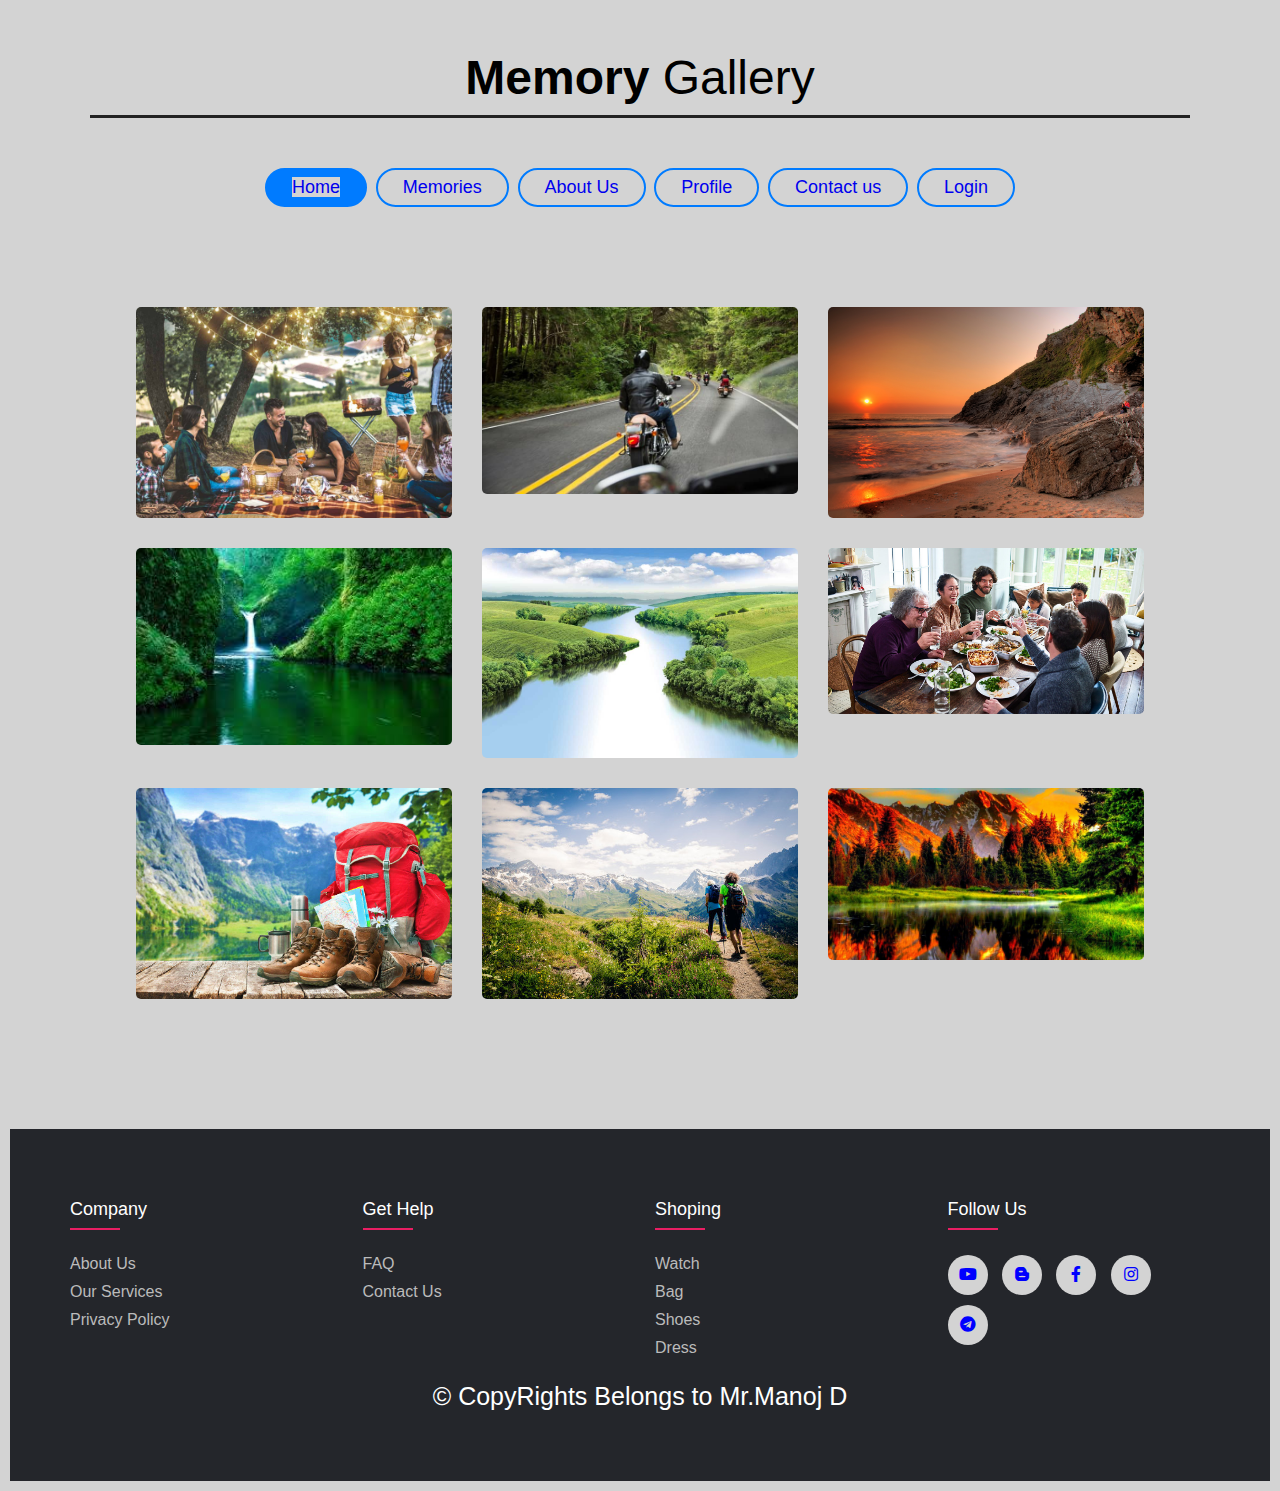
<file: index.html>
<!DOCTYPE html>
<html>
<head>
	
	<link rel="stylesheet" href="style.css">
	<link rel="stylesheet" type="text/css" href="https://cdnjs.cloudflare.com/ajax/libs/font-awesome/5.15.1/css/all.min.css">
</head>
<body>
	<div class="wrapper">
		<div class="heading">
			<h3>Memory <span>Gallery</span></h3>
		</div>
		<nav>
			<div class="items">
				<span class="item active"><a href="index.html">Home</a></span>
				<span class="item"><a href="memory.html">Memories</a></span>
				<span class="item"><a href="about.html">About Us</a></span>
				<span class="item"><a href="profile.html">Profile</a></span>
				<span class="item"><a href="contact.html">Contact us</a></span>
				<span class="item"><a href="login.html">Login</a></span>
			</div>	
		</nav>
		
		
	</div>
	<!---Upto here the menu page is declared--->
	<div class="full-img" id="fullImgBox">
		<img src="11.jpg" id="fullImg">
		<span onclick="closeFullImg()"> X </span>
	</div>
	<div class="img-gallery">
			<img src="11.jpg" onclick="openFullImg(this.src)">
			<img src="22.jpg" onclick="openFullImg(this.src)">
			<img src="33.jpg" onclick="openFullImg(this.src)">
			<img src="44.jfif" onclick="openFullImg(this.src)">
			<img src="55.jpg" onclick="openFullImg(this.src)">
			<img src="66.jpg" onclick="openFullImg(this.src)">
			<img src="77.jfif" onclick="openFullImg(this.src)">
			<img src="88.jpg" onclick="openFullImg(this.src)">
			<img src="99.jpg" onclick="openFullImg(this.src)">
			
	</div>
	<div class="more">
		<form action="memory.html">
			<input type="submit" value="More" id="mbt">
		</form>
	</div>
	<!---Here onwards footer class is started--->
	<footer class="footer">
  	 <div class="container">
  	 	<div class="row">
  	 		<div class="footer-col">
  	 			<h4>company</h4>
  	 			<ul>
  	 				<li><a href="about.html">about us</a></li>
  	 				<li><a href="#">our services</a></li>
  	 				<li><a href="#">privacy policy</a></li>
  	 			</ul>
  	 		</div>
  	 		<div class="footer-col">
  	 			<h4>get help</h4>
  	 			<ul>
  	 				<li><a href="#">FAQ</a></li>
  	 				<li><a href="contact.html">Contact us</a></li>
  	 			</ul>
  	 		</div>
  	 		<div class="footer-col">
  	 			<h4>Shoping</h4>
  	 			<ul>
  	 				<li><a href="#" target="_blank">watch</a></li>
  	 				<li><a href="#" target="_blank">bag</a></li>
  	 				<li><a href="#" target="_blank">shoes</a></li>
  	 				<li><a href="#" target="_blank">dress</a></li>
  	 			</ul>
  	 		</div>
  	 		<div class="footer-col">
  	 			<h4>follow us</h4>
  	 			<div class="social-links">
					<a href="https://www.youtube.com/c/manatechnologyManu" target="_blank"><i class="fab fa-youtube"></i></a>
  	 				<a href="https://manublogsmanu.blogspot.com/" target="_blank"><i class="fab fa-blogger-b"></i></a>
					<a href="https://www.facebook.com/manojkumar.devisetti" target="_blank"><i class="fab fa-facebook-f" ></i></a>
  	 				<a href="https://www.instagram.com/loverboy_manoj/" target="_blank"><i class="fab fa-instagram"></i></a>
  	 				<a href="https://t.me/manueditzmanumanueditz" target="_blank"><i class="fab fa-telegram"></i></a>
					
  	 			</div>
  	 		</div>
  	 	</div>	
		<div class="copy">
			<span>&copy; CopyRights Belongs to Mr.Manoj D</span>
		</div>
  	 </div>
  </footer>

	
<script>
	var fullImgBox=document.getElementById("fullImgBox");
	var fullImg=document.getElementById("fullImg");
	var decp=document.getElementById("decp");
	
	function openFullImg(pic){
		fullImgBox.style.display="flex";
		fullImg.src=pic;
	}
	
	function closeFullImg(){
		fullImgBox.style.display="none";
	}
</script>
</body>
</html>
</file>
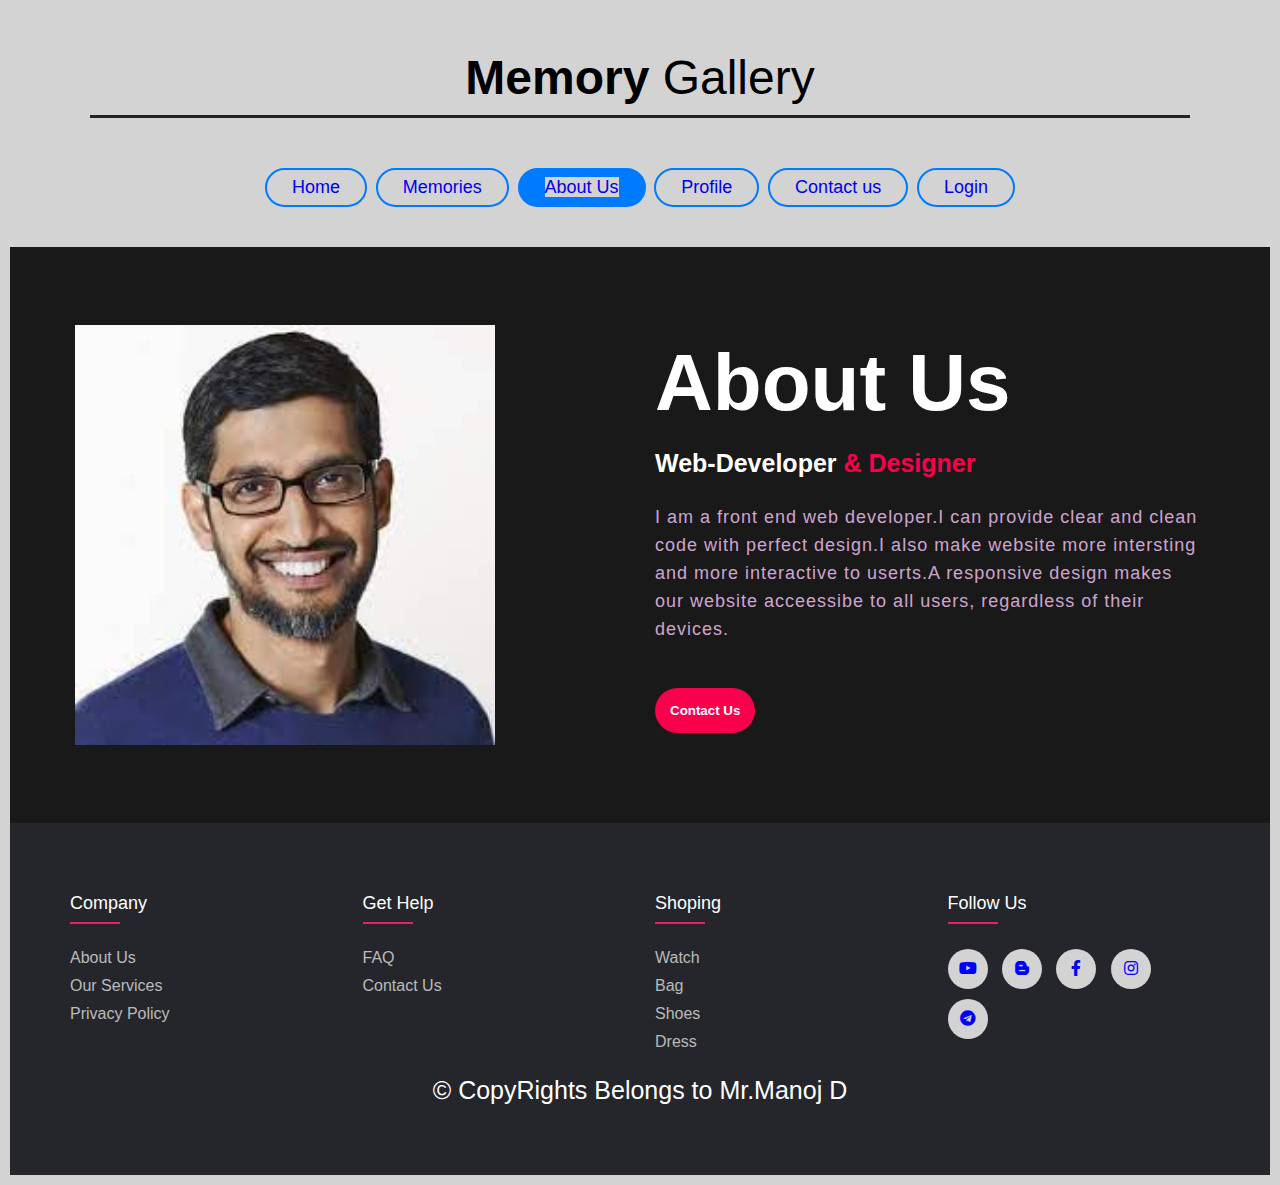
<file: about.html>
<!DOCTYPE html>
<html>
<head>
	
	<link rel="stylesheet" href="about.css">
	<link rel="stylesheet" type="text/css" href="https://cdnjs.cloudflare.com/ajax/libs/font-awesome/5.15.1/css/all.min.css">
</head>
<body>
	<div class="wrapper">
		<div class="heading">
			<h3>Memory <span>Gallery</span></h3>
		</div>
		<nav>
			<div class="items">
				<span class="item"><a href="index.html">Home</a></span>
				<span class="item"><a href="memory.html">Memories</a></span>
				<span class="item active"><a href="about.html">About Us</a></span>
				<span class="item"><a href="profile.html">Profile</a></span>
				<span class="item"><a href="contact.html">Contact us</a></span>
				<span class="item"><a href="login.html">Login</a></span>
			</div>	
		</nav>
	</div>
	<section class="about">
		<div class="main">
			<img src="[data-uri]">
			<div class="about-text">
				<h1>About Us</h1>
				<h5>Web-Developer <span>& Designer</span></h5>
				<p>I am a front end web developer.I can provide clear and clean code with 
				perfect design.I also make website more intersting and more interactive to
				userts.A responsive design makes our website acceessibe to all users, regardless 
				of their devices.</p>
				<button>Contact Us</button>
			</div>
		</div>
	</section>
	
	
		<footer class="footer">
  	 <div class="container">
  	 	<div class="row">
  	 		<div class="footer-col">
  	 			<h4>company</h4>
  	 			<ul>
  	 				<li><a href="about.html">about us</a></li>
  	 				<li><a href="#">our services</a></li>
  	 				<li><a href="#">privacy policy</a></li>
  	 			</ul>
  	 		</div>
  	 		<div class="footer-col">
  	 			<h4>get help</h4>
  	 			<ul>
  	 				<li><a href="#">FAQ</a></li>
  	 				<li><a href="contact.html">Contact us</a></li>
  	 			</ul>
  	 		</div>
  	 		<div class="footer-col">
  	 			<h4>Shoping</h4>
  	 			<ul>
  	 				<li><a href="#" target="_blank">watch</a></li>
  	 				<li><a href="#" target="_blank">bag</a></li>
  	 				<li><a href="#" target="_blank">shoes</a></li>
  	 				<li><a href="#" target="_blank">dress</a></li>
  	 			</ul>
  	 		</div>
  	 		<div class="footer-col">
  	 			<h4>follow us</h4>
  	 			<div class="social-links">
					<a href="https://www.youtube.com/c/manatechnologyManu" target="_blank"><i class="fab fa-youtube"></i></a>
  	 				<a href="https://manublogsmanu.blogspot.com/" target="_blank"><i class="fab fa-blogger-b"></i></a>
					<a href="https://www.facebook.com/manojkumar.devisetti" target="_blank"><i class="fab fa-facebook-f"></i></a>
  	 				<a href="https://www.instagram.com/loverboy_manoj/" target="_blank"><i class="fab fa-instagram"></i></a>
  	 				<a href="https://t.me/manueditzmanumanueditz" target="_blank"><i class="fab fa-telegram"></i></a>
  	 			</div>
  	 		</div>
  	 	</div>
		   <div class="copy">
			<span>&copy; CopyRights Belongs to Mr.Manoj D</span>
		</div>
  	 </div>
  </footer>
 </body>
 </html>
</file>
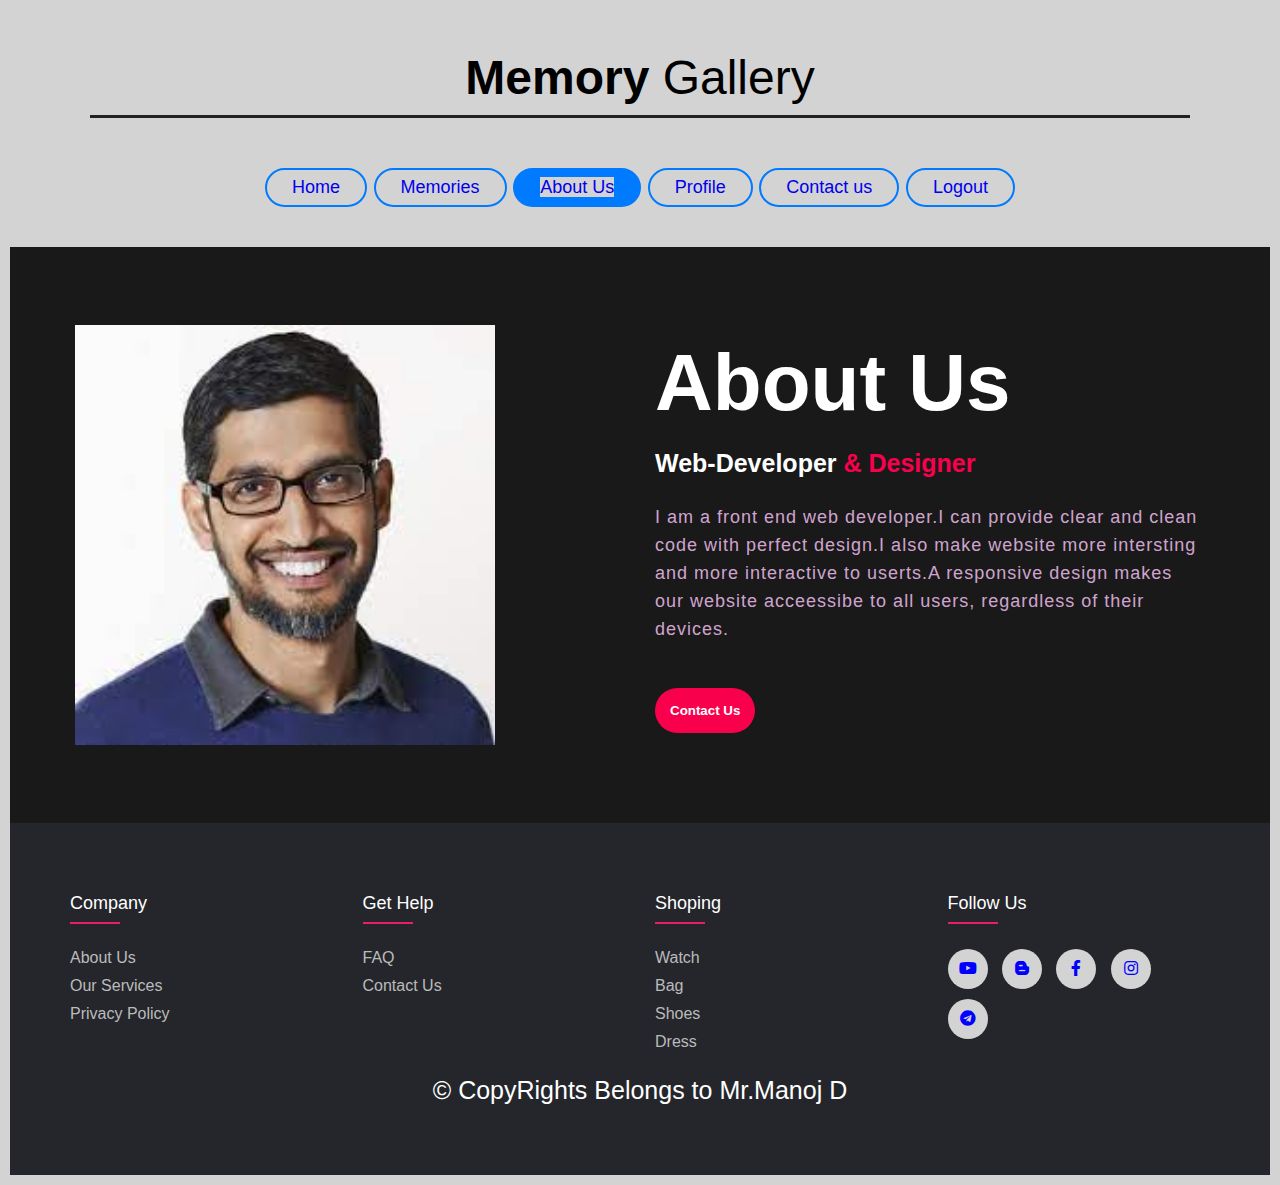
<file: aboutlog.html>
<!DOCTYPE html>
<html>
<head>
	
	<link rel="stylesheet" href="about.css">
	<link rel="stylesheet" type="text/css" href="https://cdnjs.cloudflare.com/ajax/libs/font-awesome/5.15.1/css/all.min.css">
</head>
<body>
	<div class="wrapper">
		<div class="heading">
			<h3>Memory <span>Gallery</span></h3>
		</div>
		<nav>
			<div class="items">
				<span class="item"><a href="loggedin.html">Home</a></span>
				<span class="item"><a href="memorylog.html">Memories</a></span>
				<span class="item active"><a href="aboutlog.html">About Us</a></span>
				<span class="item"><a href="profile.jsp">Profile</a></span>
				<span class="item"><a href="contactlog.html">Contact us</a></span>
				<span class="item"><a href="about.html">Logout</a></span>
			</div>	
		</nav>
	</div>
	<section class="about">
		<div class="main">
			<img src="[data-uri]">
			<div class="about-text">
				<h1>About Us</h1>
				<h5>Web-Developer <span>& Designer</span></h5>
				<p>I am a front end web developer.I can provide clear and clean code with 
				perfect design.I also make website more intersting and more interactive to
				userts.A responsive design makes our website acceessibe to all users, regardless 
				of their devices.</p>
				<button>Contact Us</button>
			</div>
		</div>
	</section>
	
	
		<footer class="footer">
  	 <div class="container">
  	 	<div class="row">
  	 		<div class="footer-col">
  	 			<h4>company</h4>
  	 			<ul>
  	 				<li><a href="about.html">about us</a></li>
  	 				<li><a href="#">our services</a></li>
  	 				<li><a href="#">privacy policy</a></li>
  	 			</ul>
  	 		</div>
  	 		<div class="footer-col">
  	 			<h4>get help</h4>
  	 			<ul>
  	 				<li><a href="#">FAQ</a></li>
  	 				<li><a href="contact.html">Contact us</a></li>
  	 			</ul>
  	 		</div>
  	 		<div class="footer-col">
  	 			<h4>Shoping</h4>
  	 			<ul>
  	 				<li><a href="#" target="_blank">watch</a></li>
  	 				<li><a href="#" target="_blank">bag</a></li>
  	 				<li><a href="#" target="_blank">shoes</a></li>
  	 				<li><a href="#" target="_blank">dress</a></li>
  	 			</ul>
  	 		</div>
  	 		<div class="footer-col">
  	 			<h4>follow us</h4>
  	 			<div class="social-links">
					<a href="https://www.youtube.com/c/manatechnologyManu" target="_blank"><i class="fab fa-youtube"></i></a>
  	 				<a href="https://manublogsmanu.blogspot.com/" target="_blank"><i class="fab fa-blogger-b"></i></a>
					<a href="https://www.facebook.com/manojkumar.devisetti" target="_blank"><i class="fab fa-facebook-f"></i></a>
  	 				<a href="https://www.instagram.com/loverboy_manoj/" target="_blank"><i class="fab fa-instagram"></i></a>
  	 				<a href="https://t.me/manueditzmanumanueditz" target="_blank"><i class="fab fa-telegram"></i></a>
  	 			</div>
  	 		</div>
  	 	</div>
		   <div class="copy">
			<span>&copy; CopyRights Belongs to Mr.Manoj D</span>
		</div>
  	 </div>
  </footer>
 </body>
 </html>
</file>
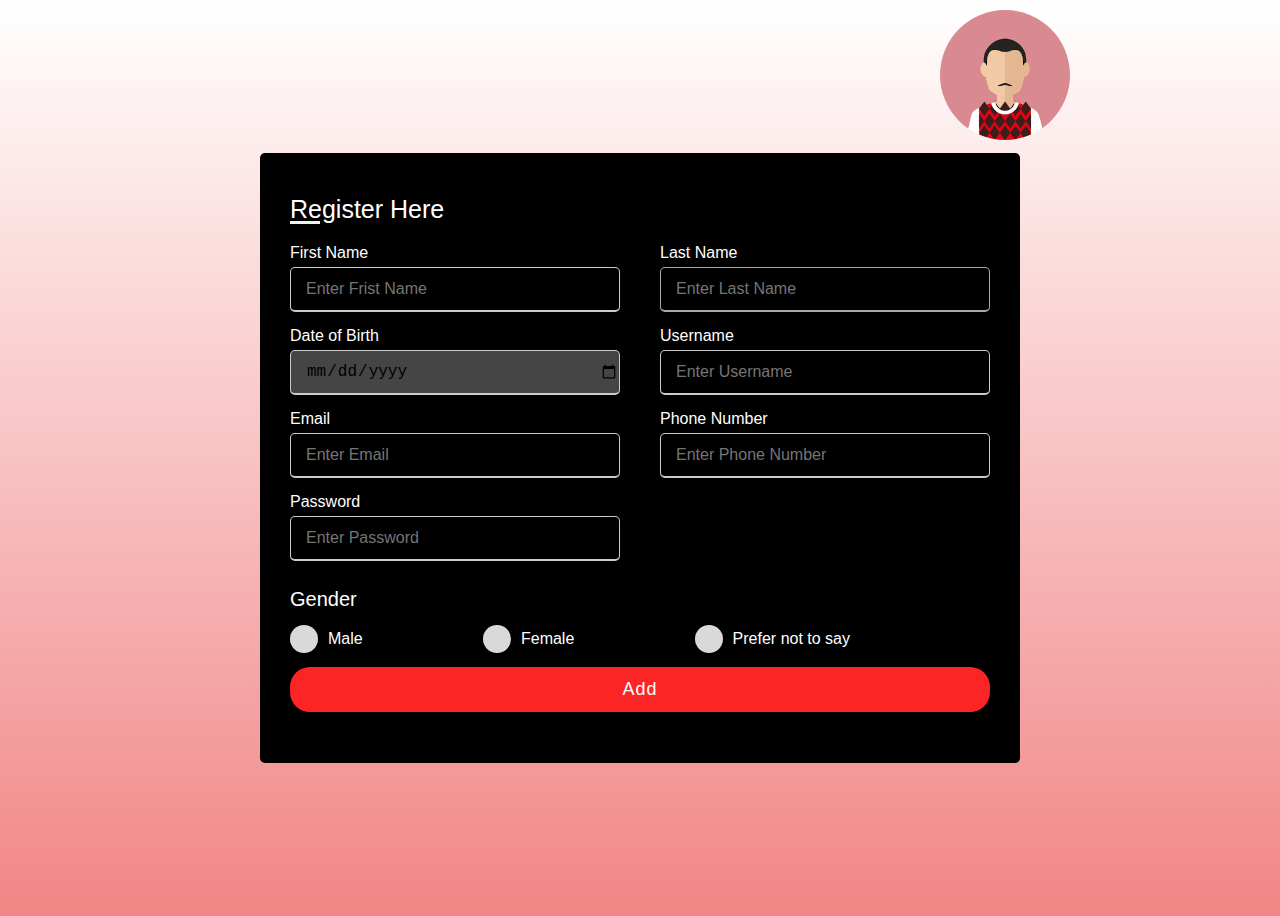
<file: add.html>
<html>
<head>
	<link rel="stylesheet" href="add.css">
</head>
<body>

	<div class="registerbox">
		<img src="avatar.png" class="avatar">
			<h1>Register Here</h1>
			<form action="add.jsp" method="post">
			<div class="user">
				<div class="input-box">
					<span class="details">First Name</span>
					<input type="text" placeholder="Enter Frist Name" required="required" name="fname">
				</div>
				<div class="input-box">
					<span class="details">Last Name</span>
					<input type="text" placeholder="Enter Last Name" name="lname">
				</div>
				<div class="input-box">
					<span class="details">Date of Birth</span>
					<input type="date" placeholder="Enter Last Name" required="required" name="dob">
				</div>
				<div class="input-box">
					<span class="details">Username</span>
					<input type="text" placeholder="Enter Username" required="required" name="user">
				</div>
				<div class="input-box">
					<span class="details">Email</span>
					<input type="email" placeholder="Enter Email" required="required" name="email">
				</div>
				<div class="input-box">
					<span class="details">Phone Number</span>
					<input type="text" placeholder="Enter Phone Number" required="required" name="phone">
				</div>
				<div class="input-box">
					<span class="details">Password</span>
					<input type="password" placeholder="Enter Password" required="required" name="password" id="password">
				</div>
			</div>
			
			<div class="gender-details">
			<input type="radio" name="gender" value="m" id="dot-1">
			<input type="radio" name="gender" value="f" id="dot-2">
			<input type="radio" name="gender" value="o" id="dot-3">
				<span class="gender-title">Gender</span>
				<div class="category">
					<label for="dot-1">
						<span class="dot one"></span>
						<span class="gender">Male</span>
					</label>
					<label for="dot-2">
						<span class="dot two"></span>
						<span class="Female">Female</span>
					</label>
					<label for="dot-3">
						<span class="dot three"></span>
						<span class="Prefer not to say">Prefer not to say</span>
					</label>
				</div>
			</div>
			<div class="button">
				<input type="submit" value="Add">

			</form>
	</div>
	<script>
		function check(){
		let pass=document.getElementById("password").value;
		let con=document.getElementById("conform").value;
		let message=document.getElementById("message").value;
		if(pass==con){
			message.textContent = "Passwords match";
			message.style.backgroundColor = "#3ae374"
			return true;
		}
		else{
			windows.alert("passwords doesnot match");
		}
	}
	</script>
</body>
</html>
</file>
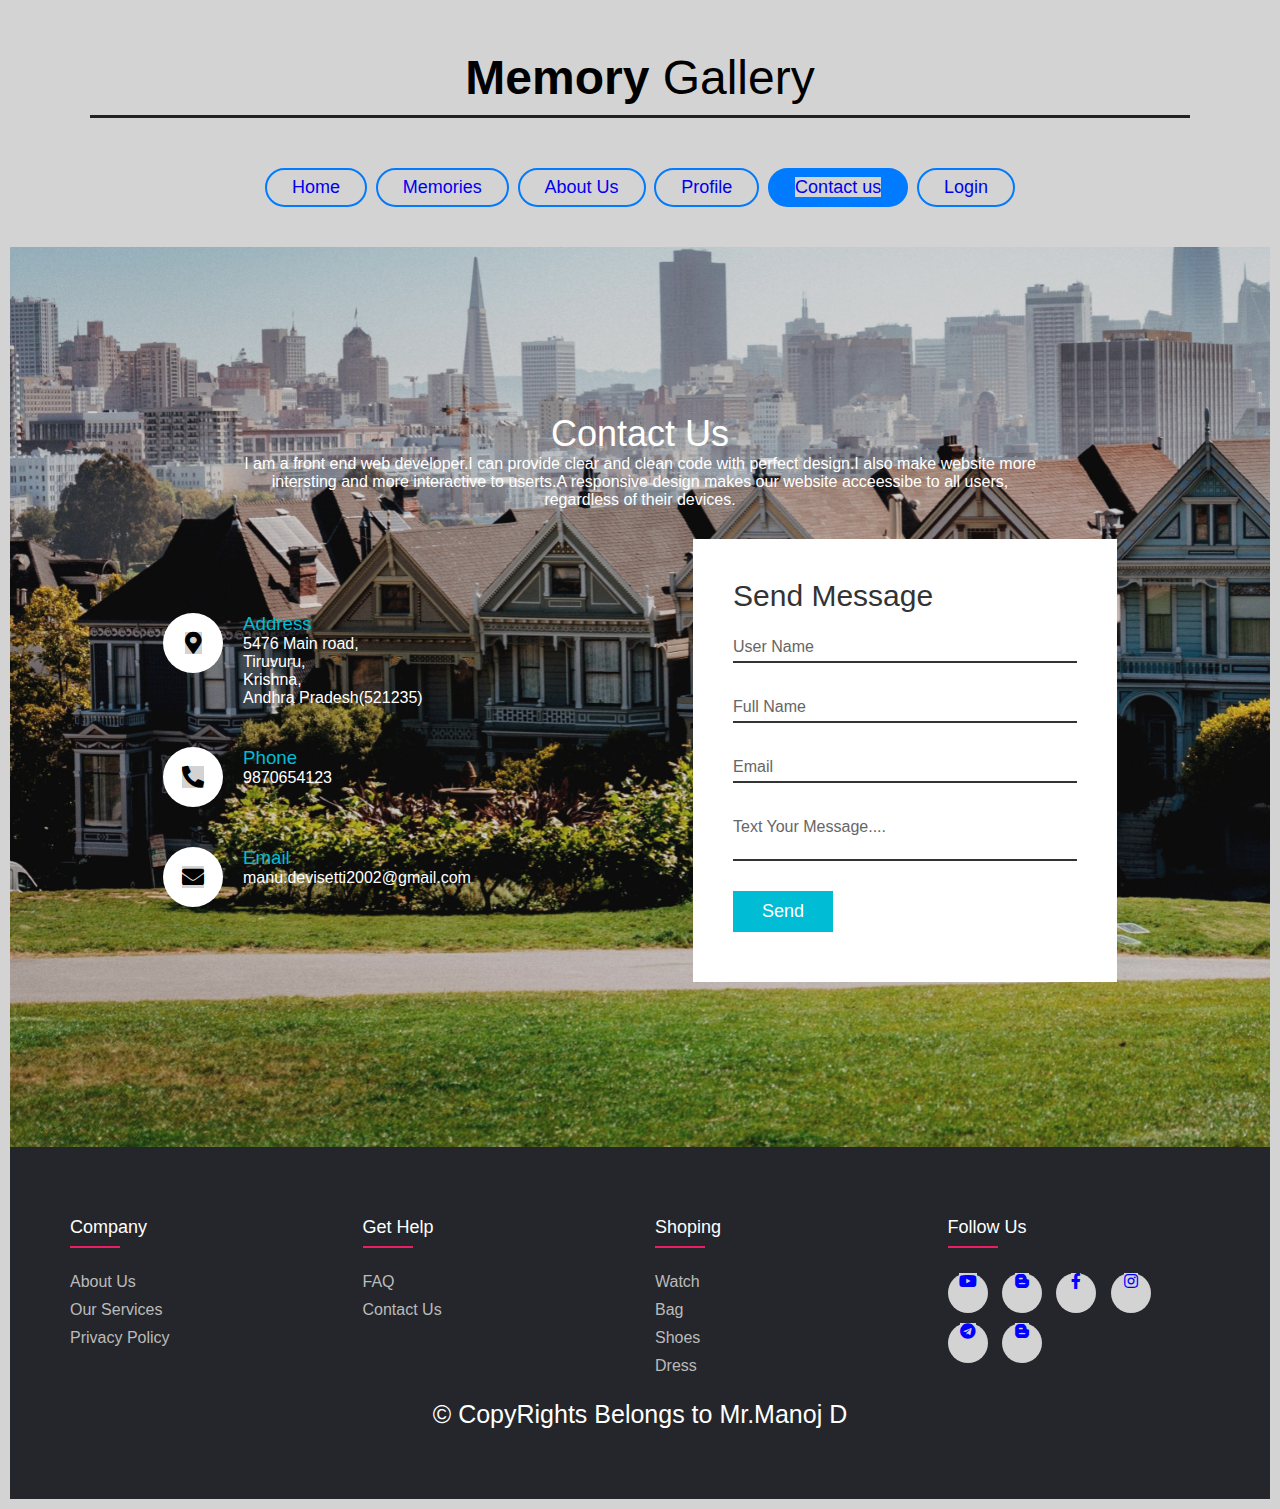
<file: contact.html>
<html>
<head>
<link rel="stylesheet" href=contact.css>

<link rel="stylesheet" type="text/css" href="https://cdnjs.cloudflare.com/ajax/libs/font-awesome/5.15.1/css/all.min.css">
</head>
<body>
	<div class="wrapper">
		<div class="heading">
			<h3>Memory <span>Gallery</span></h3>
		</div>
		<nav>
			<div class="items">
				<span class="item"><a href="index.html">Home</a></span>
				<span class="item"><a href="memory.html">Memories</a></span>
				<span class="item"><a href="about.html">About Us</a></span>
				<span class="item"><a href="profile.html">Profile</a></span>
				<span class="item active"><a href="contact.html">Contact us</a></span>
				<span class="item"><a href="login.html">Login</a></span>
			</div>	
		</nav>
		
		
	</div>
	<!---Upto here the menu page is declared--->
	<section class="contact">
		<div class="content">
			<h2>Contact Us</h2>
			<p>I am a front end web developer.I can provide clear and clean code with 
				perfect design.I also make website more intersting and more interactive to
				userts.A responsive design makes our website acceessibe to all users, regardless 
				of their devices. </p>
		</div>
		<div class="container1">
			<div class="contactInfo">
				<div class="box">
					<div class="icon"><i class="fas fa-map-marker-alt"></i></div>
					<div class="text">
						<h3>Address</h3>
						<p>5476 Main road,<br>Tiruvuru,<br>Krishna,<br>Andhra Pradesh(521235)</p>
					</div>
				</div>
				<div class="box">
					<div class="icon"><i class="fas fa-phone-alt"></i></i></div>
					<div class="text">
						<h3>Phone</h3>
						<p>9870654123</p>
					</div>
				</div>
				<div class="box">
					<div class="icon"><i class="fas fa-envelope"></i></div>
					<div class="text">
						<h3>Email</h3>
						<p>manu.devisetti2002@gmail.com</p>
					</div>
				</div>
			</div>
			<div class="contactForm">
				<form action="login.html">
					<h2>Send Message</h2>
					<div class="inputBox">
						<input type="text" required="required" name="user">
						<span>User Name</span>
					</div>
					<div class="inputBox">
						<input type="text" required="required" name="fname">
						<span>Full Name</span>
					</div>
					<div class="inputBox">
						<input type="email" required="required" name="email">
						<span>Email</span>
					</div>
					<div class="inputBox">
						<textarea required="required" name="message"></textarea>
						<span>Text Your Message....</span>
					</div>
					<div class="inputBox">
						<input type="submit" value="Send">
					</div>
				</form>
			</div>
		</div>
	</section>	
	<!---Here onwards footer class is started--->
	<footer class="footer">
  	 <div class="container">
  	 	<div class="row">
  	 		<div class="footer-col">
  	 			<h4>company</h4>
  	 			<ul>
  	 				<li><a href="about.html">about us</a></li>
  	 				<li><a href="#">our services</a></li>
  	 				<li><a href="#">privacy policy</a></li>
  	 			</ul>
  	 		</div>
  	 		<div class="footer-col">
  	 			<h4>get help</h4>
  	 			<ul>
  	 				<li><a href="#">FAQ</a></li>
  	 				<li><a href="contact.html">Contact us</a></li>
  	 			</ul>
  	 		</div>
  	 		<div class="footer-col">
  	 			<h4>Shoping</h4>
  	 			<ul>
  	 				<li><a href="#" target="_blank">watch</a></li>
  	 				<li><a href="#" target="_blank">bag</a></li>
  	 				<li><a href="#" target="_blank">shoes</a></li>
  	 				<li><a href="#" target="_blank">dress</a></li>
  	 			</ul>
  	 		</div>
  	 		<div class="footer-col">
  	 			<h4>follow us</h4>
  	 			<div class="social-links">
					<a href="https://www.youtube.com/c/manatechnologyManu" target="_blank"><i class="fab fa-youtube"></i></a>
  	 				<a href="https://manublogsmanu.blogspot.com/" target="_blank"><i class="fab fa-blogger-b"></i></a>
					<a href="https://www.facebook.com/manojkumar.devisetti" target="_blank"><i class="fab fa-facebook-f" ></i></a>
  	 				<a href="https://www.instagram.com/loverboy_manoj/" target="_blank"><i class="fab fa-instagram"></i></a>
  	 				<a href="https://t.me/manueditzmanumanueditz" target="_blank"><i class="fab fa-telegram"></i></a>
					<a href="#" target="_blank"><i class="fab fa-blogger-b"></i></a>
  	 			</div>
  	 		</div>
  	 	</div>
		   <div class="copy">
			<span>&copy; CopyRights Belongs to Mr.Manoj D</span>
		</div>
  	 </div>
  </footer>
</body>
</html>
</file>
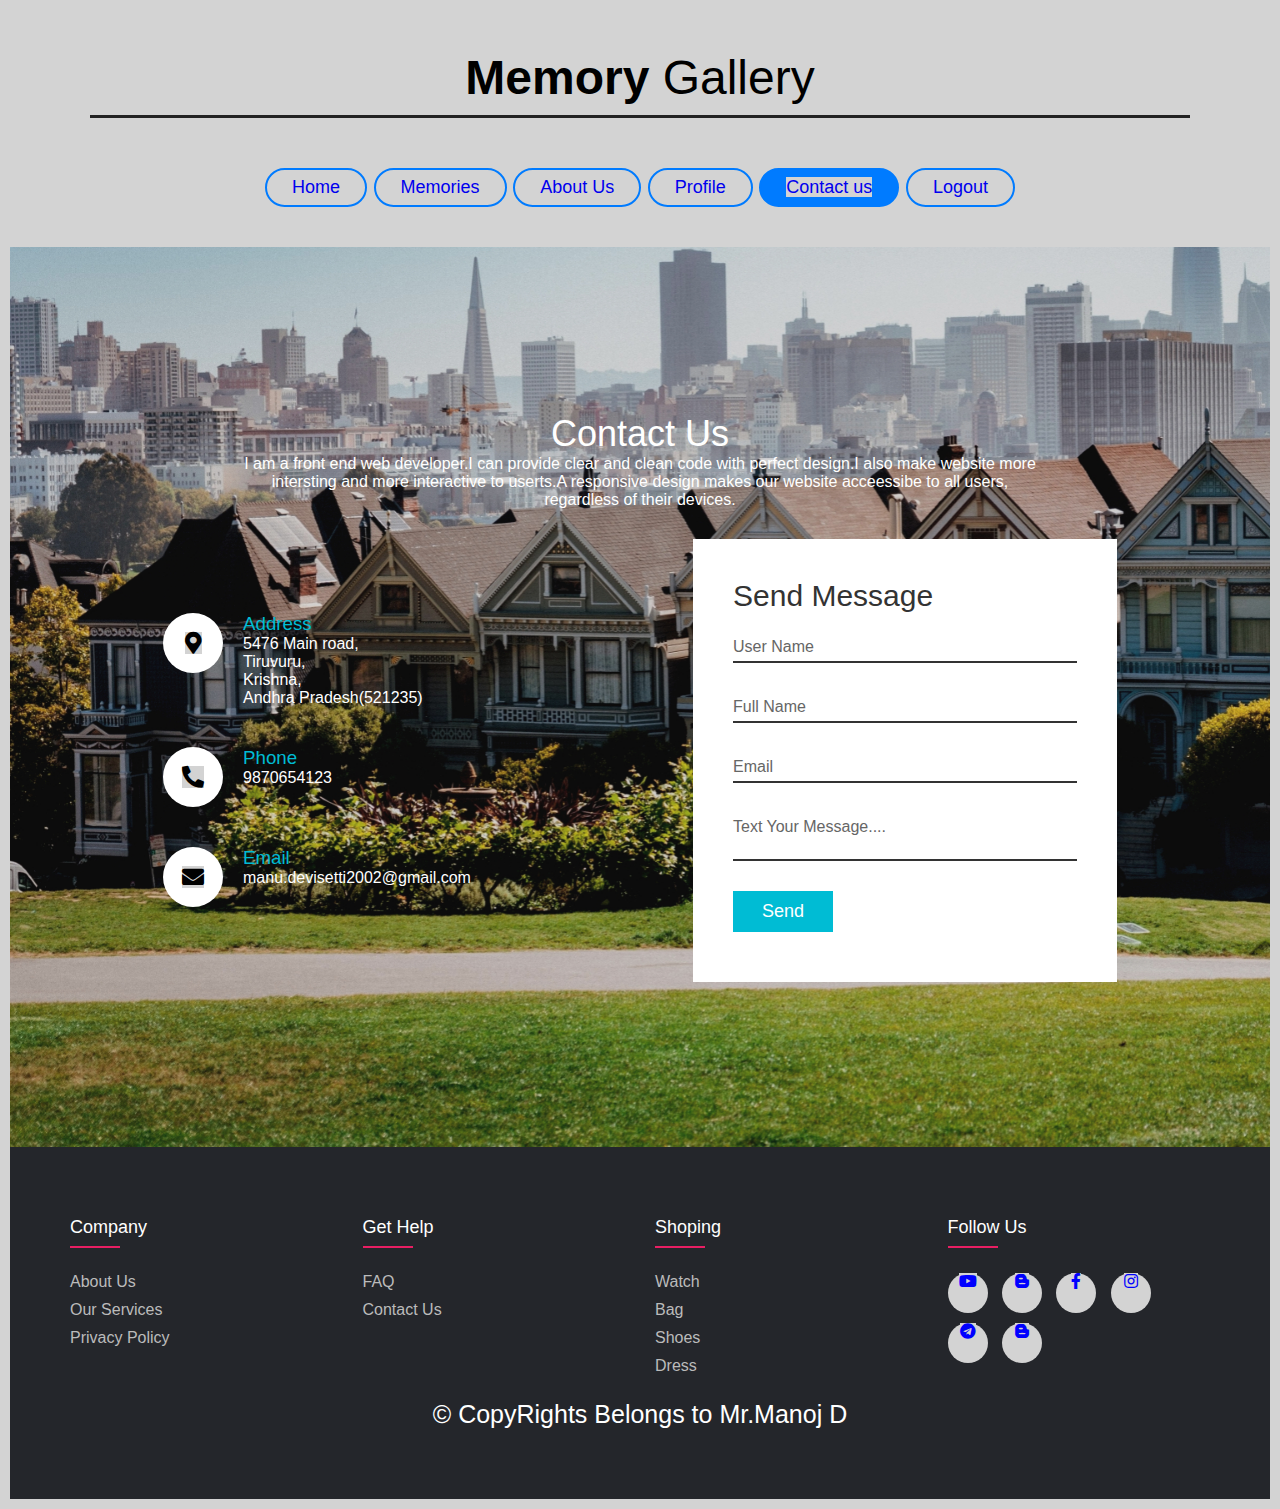
<file: contactlog.html>
<html>
<head>
<link rel="stylesheet" href=contact.css>

<link rel="stylesheet" type="text/css" href="https://cdnjs.cloudflare.com/ajax/libs/font-awesome/5.15.1/css/all.min.css">
</head>
<body>
	<div class="wrapper">
		<div class="heading">
			<h3>Memory <span>Gallery</span></h3>
		</div>
		<nav>
			<div class="items">
				<span class="item"><a href="loggedin.html">Home</a></span>
				<span class="item"><a href="memorylog.html">Memories</a></span>
				<span class="item"><a href="aboutlog.html">About Us</a></span>
				<span class="item"><a href="profile.jsp">Profile</a></span>
				<span class="item active"><a href="contactlog.html">Contact us</a></span>
				<span class="item"><a href="contact.html">Logout</a></span>
			</div>	
		</nav>
		
		
	</div>
	<!---Upto here the menu page is declared--->
	<section class="contact">
		<div class="content">
			<h2>Contact Us</h2>
			<p>I am a front end web developer.I can provide clear and clean code with 
				perfect design.I also make website more intersting and more interactive to
				userts.A responsive design makes our website acceessibe to all users, regardless 
				of their devices. </p>
		</div>
		<div class="container1">
			<div class="contactInfo">
				<div class="box">
					<div class="icon"><i class="fas fa-map-marker-alt"></i></div>
					<div class="text">
						<h3>Address</h3>
						<p>5476 Main road,<br>Tiruvuru,<br>Krishna,<br>Andhra Pradesh(521235)</p>
					</div>
				</div>
				<div class="box">
					<div class="icon"><i class="fas fa-phone-alt"></i></i></div>
					<div class="text">
						<h3>Phone</h3>
						<p>9870654123</p>
					</div>
				</div>
				<div class="box">
					<div class="icon"><i class="fas fa-envelope"></i></div>
					<div class="text">
						<h3>Email</h3>
						<p>manu.devisetti2002@gmail.com</p>
					</div>
				</div>
			</div>
			<div class="contactForm">
				<form action="#" method="post">
					<h2>Send Message</h2>
					<div class="inputBox">
						<input type="text" required="required" name="user">
						<span>User Name</span>
					</div>
					<div class="inputBox">
						<input type="text" required="required" name="fname">
						<span>Full Name</span>
					</div>
					<div class="inputBox">
						<input type="email" required="required" name="email">
						<span>Email</span>
					</div>
					<div class="inputBox">
						<textarea required="required" name="message"></textarea>
						<span>Text Your Message....</span>
					</div>
					<div class="inputBox">
						<input type="submit" value="Send">
					</div>
				</form>
			</div>
		</div>
	</section>	
	<!---Here onwards footer class is started--->
	<footer class="footer">
  	 <div class="container">
  	 	<div class="row">
  	 		<div class="footer-col">
  	 			<h4>company</h4>
  	 			<ul>
  	 				<li><a href="about.html">about us</a></li>
  	 				<li><a href="#">our services</a></li>
  	 				<li><a href="#">privacy policy</a></li>
  	 			</ul>
  	 		</div>
  	 		<div class="footer-col">
  	 			<h4>get help</h4>
  	 			<ul>
  	 				<li><a href="#">FAQ</a></li>
  	 				<li><a href="contact.html">Contact us</a></li>
  	 			</ul>
  	 		</div>
  	 		<div class="footer-col">
  	 			<h4>Shoping</h4>
  	 			<ul>
  	 				<li><a href="#" target="_blank">watch</a></li>
  	 				<li><a href="#" target="_blank">bag</a></li>
  	 				<li><a href="#" target="_blank">shoes</a></li>
  	 				<li><a href="#" target="_blank">dress</a></li>
  	 			</ul>
  	 		</div>
  	 		<div class="footer-col">
  	 			<h4>follow us</h4>
  	 			<div class="social-links">
					<a href="https://www.youtube.com/c/manatechnologyManu" target="_blank"><i class="fab fa-youtube"></i></a>
  	 				<a href="https://manublogsmanu.blogspot.com/" target="_blank"><i class="fab fa-blogger-b"></i></a>
					<a href="https://www.facebook.com/manojkumar.devisetti" target="_blank"><i class="fab fa-facebook-f" ></i></a>
  	 				<a href="https://www.instagram.com/loverboy_manoj/" target="_blank"><i class="fab fa-instagram"></i></a>
  	 				<a href="https://t.me/manueditzmanumanueditz" target="_blank"><i class="fab fa-telegram"></i></a>
					<a href="#" target="_blank"><i class="fab fa-blogger-b"></i></a>
  	 			</div>
  	 		</div>
  	 	</div>
		   <div class="copy">
			<span>&copy; CopyRights Belongs to Mr.Manoj D</span>
		</div>
  	 </div>
  </footer>
</body>
</html>
</file>
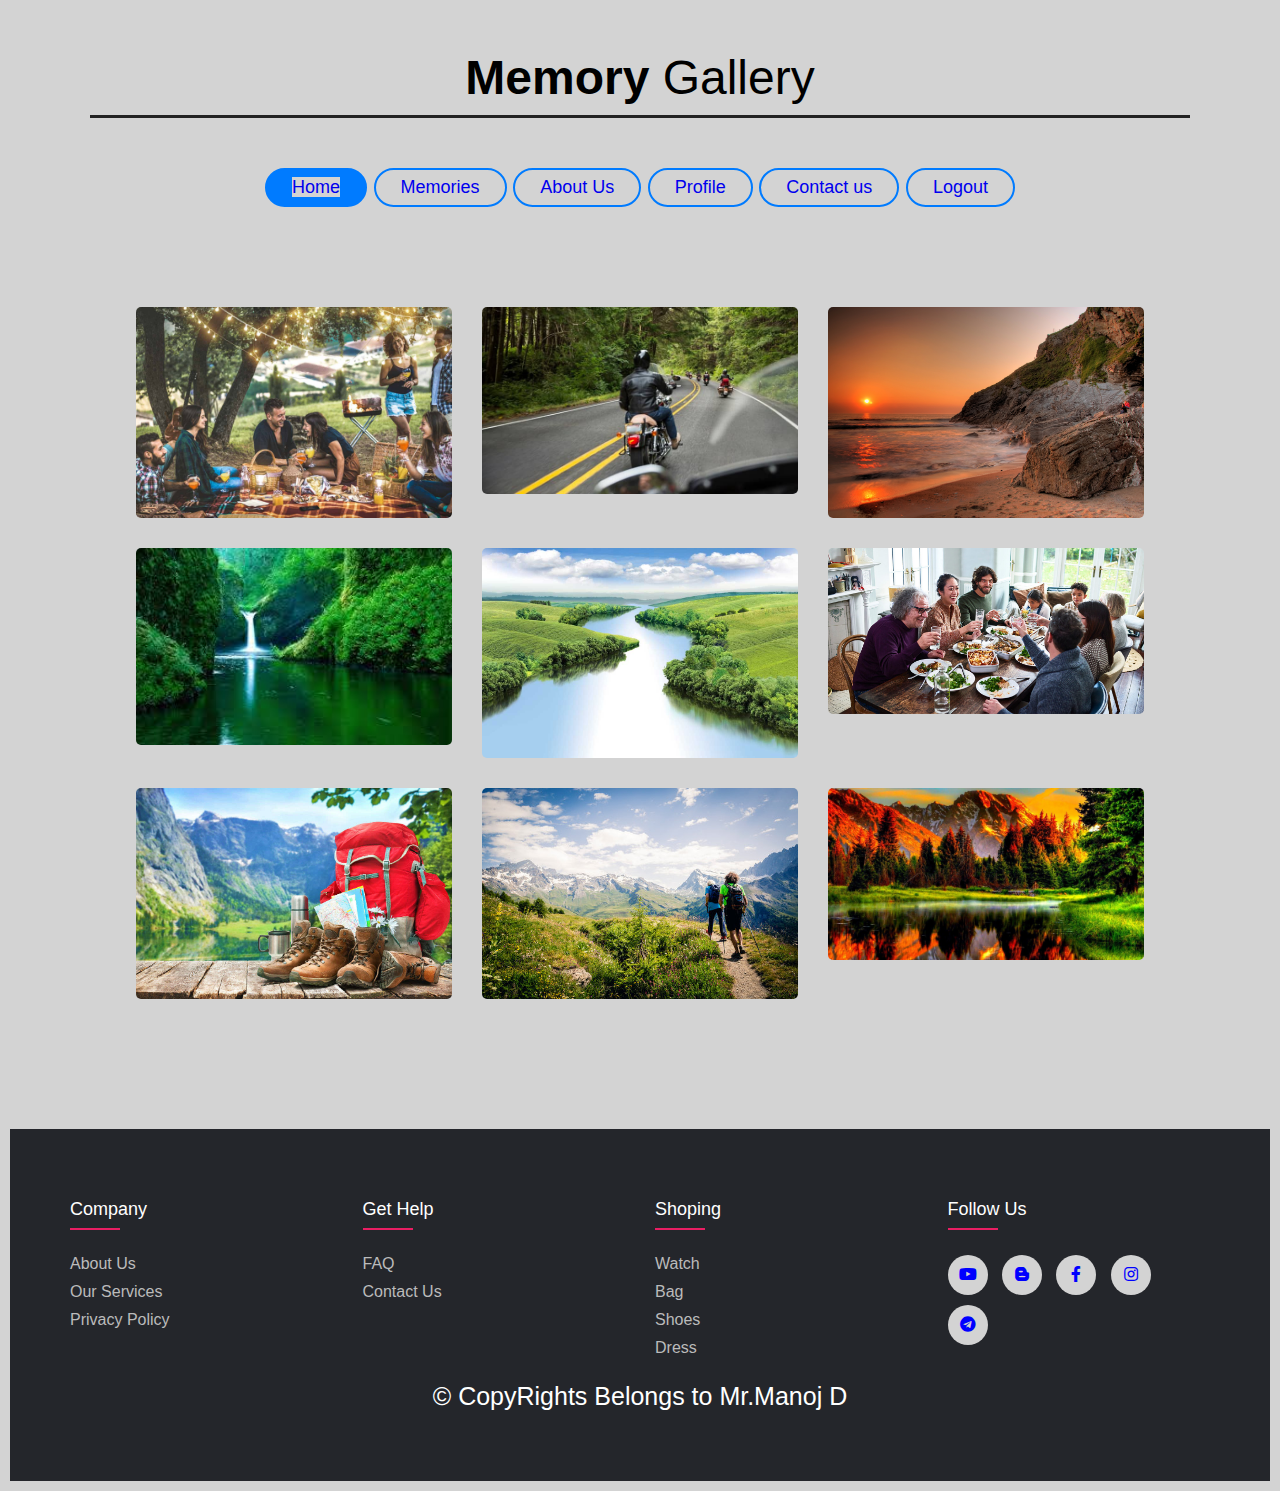
<file: loggedin.html>
<!DOCTYPE html>
<html>
<head>
	
	<link rel="stylesheet" href="style.css">
	<link rel="stylesheet" type="text/css" href="https://cdnjs.cloudflare.com/ajax/libs/font-awesome/5.15.1/css/all.min.css">

	<style>

#mbtt{
	text-align: center;
	background-color: #007bff;
	border: 2px solid #007bff;
	border-radius: 20px;
	margin-left: 1350px;
	margin-bottom: 50px;
	width: 100px;
	height: 30px;
	font-size: 20px;
	font: bold;
	font-family: arial;
	
}

#mbtt:hover{
	background-color: #fff;
	border: 2px solid #007bff;
}

	</style>
</head>
<body>
	<div class="wrapper">
		<div class="heading">
			<h3>Memory <span>Gallery</span></h3>
		</div>
		<nav>
			<div class="items">
				<span class="item active"><a href="loggedin.html">Home</a></span>
				<span class="item"><a href="memorylog.html">Memories</a></span>
				<span class="item"><a href="aboutlog.html">About Us</a></span>
				<span class="item"><a href="profile.jsp">Profile</a></span>
				<span class="item"><a href="contactlog.html">Contact us</a></span>
				<span class="item"><a href="index.html">Logout</a></span>
			</div>	
		</nav>
		
		
	</div>
	<!---Upto here the menu page is declared--->
	<div class="full-img" id="fullImgBox">
		<img src="11.jpg" id="fullImg">
		<span onclick="closeFullImg()"> X </span>
	</div>
	<div class="img-gallery">
			<img src="11.jpg" onclick="openFullImg(this.src)">
			<img src="22.jpg" onclick="openFullImg(this.src)">
			<img src="33.jpg" onclick="openFullImg(this.src)">
			<img src="44.jfif" onclick="openFullImg(this.src)">
			<img src="55.jpg" onclick="openFullImg(this.src)">
			<img src="66.jpg" onclick="openFullImg(this.src)">
			<img src="77.jfif" onclick="openFullImg(this.src)">
			<img src="88.jpg" onclick="openFullImg(this.src)">
			<img src="99.jpg" onclick="openFullImg(this.src)">
			
	</div>

</div>
<div class="more">
	<form action="memorylog.html">
		<input type="submit" value="More" id="mbtt">
	</form>
</div>


	<!---Here onwards footer class is started--->
	<footer class="footer">
  	 <div class="container">
  	 	<div class="row">
  	 		<div class="footer-col">
  	 			<h4>company</h4>
  	 			<ul>
  	 				<li><a href="about.html">about us</a></li>
  	 				<li><a href="#">our services</a></li>
  	 				<li><a href="#">privacy policy</a></li>
  	 			</ul>
  	 		</div>
  	 		<div class="footer-col">
  	 			<h4>get help</h4>
  	 			<ul>
  	 				<li><a href="#">FAQ</a></li>
  	 				<li><a href="contact.html">Contact us</a></li>
  	 			</ul>
  	 		</div>
  	 		<div class="footer-col">
  	 			<h4>Shoping</h4>
  	 			<ul>
  	 				<li><a href="#" target="_blank">watch</a></li>
  	 				<li><a href="#" target="_blank">bag</a></li>
  	 				<li><a href="#" target="_blank">shoes</a></li>
  	 				<li><a href="#" target="_blank">dress</a></li>
  	 			</ul>
  	 		</div>
  	 		<div class="footer-col">
  	 			<h4>follow us</h4>
  	 			<div class="social-links">
					<a href="https://www.youtube.com/c/manatechnologyManu" target="_blank"><i class="fab fa-youtube"></i></a>
  	 				<a href="https://manublogsmanu.blogspot.com/" target="_blank"><i class="fab fa-blogger-b"></i></a>
					<a href="https://www.facebook.com/manojkumar.devisetti" target="_blank"><i class="fab fa-facebook-f" ></i></a>
  	 				<a href="https://www.instagram.com/loverboy_manoj/" target="_blank"><i class="fab fa-instagram"></i></a>
  	 				<a href="https://t.me/manueditzmanumanueditz" target="_blank"><i class="fab fa-telegram"></i></a>
					
  	 			</div>
  	 		</div>
  	 	</div>	
		<div class="copy">
			<span>&copy; CopyRights Belongs to Mr.Manoj D</span>
		</div>
  	 </div>
  </footer>

	
<script>
	var fullImgBox=document.getElementById("fullImgBox");
	var fullImg=document.getElementById("fullImg");
	var decp=document.getElementById("decp");
	
	function openFullImg(pic){
		fullImgBox.style.display="flex";
		fullImg.src=pic;
	}
	
	function closeFullImg(){
		fullImgBox.style.display="none";
	}
</script>
</body>
</html>
</file>
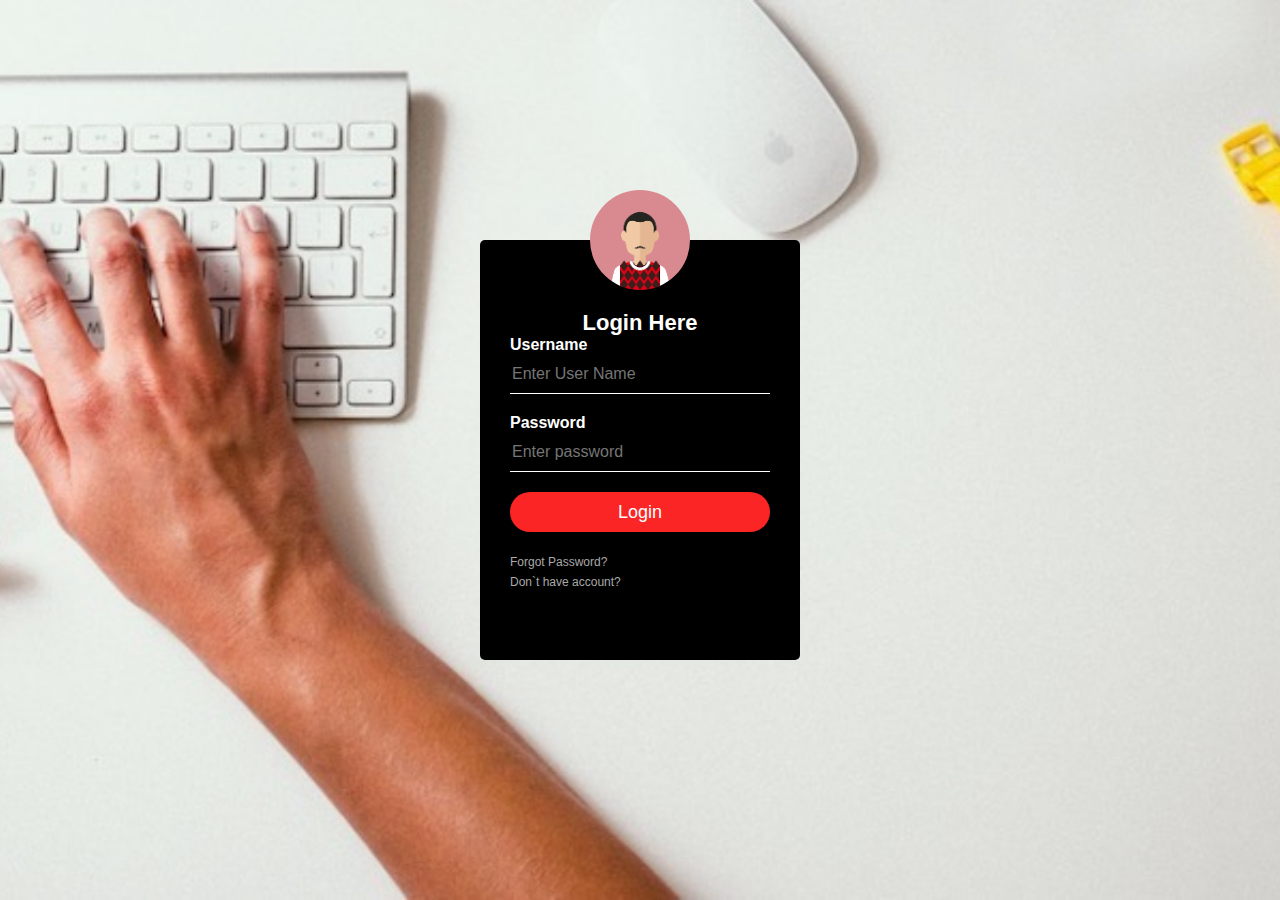
<file: login.html>
<html>
<head>
	<link rel="stylesheet" href="login.css">
</head>
<body>

	<div class="loginbox">
		<img src="avatar.png" class="avatar">
			<h1>Login Here</h1>
				<form action="r.jsp" method="post">
					<p>Username</P>
					<input type="text" placeholder="Enter User Name" required="required" name="User">
					<p>Password</P>
					<input type="password" placeholder="Enter password" required="required" name="password">
					<input type="submit" value="Login">
					<a href="#" >Forgot Password?</a><br>
					<a href="register.html" >Don`t have account?</a>
				</form>
	</div>

</body>
</html>
</file>
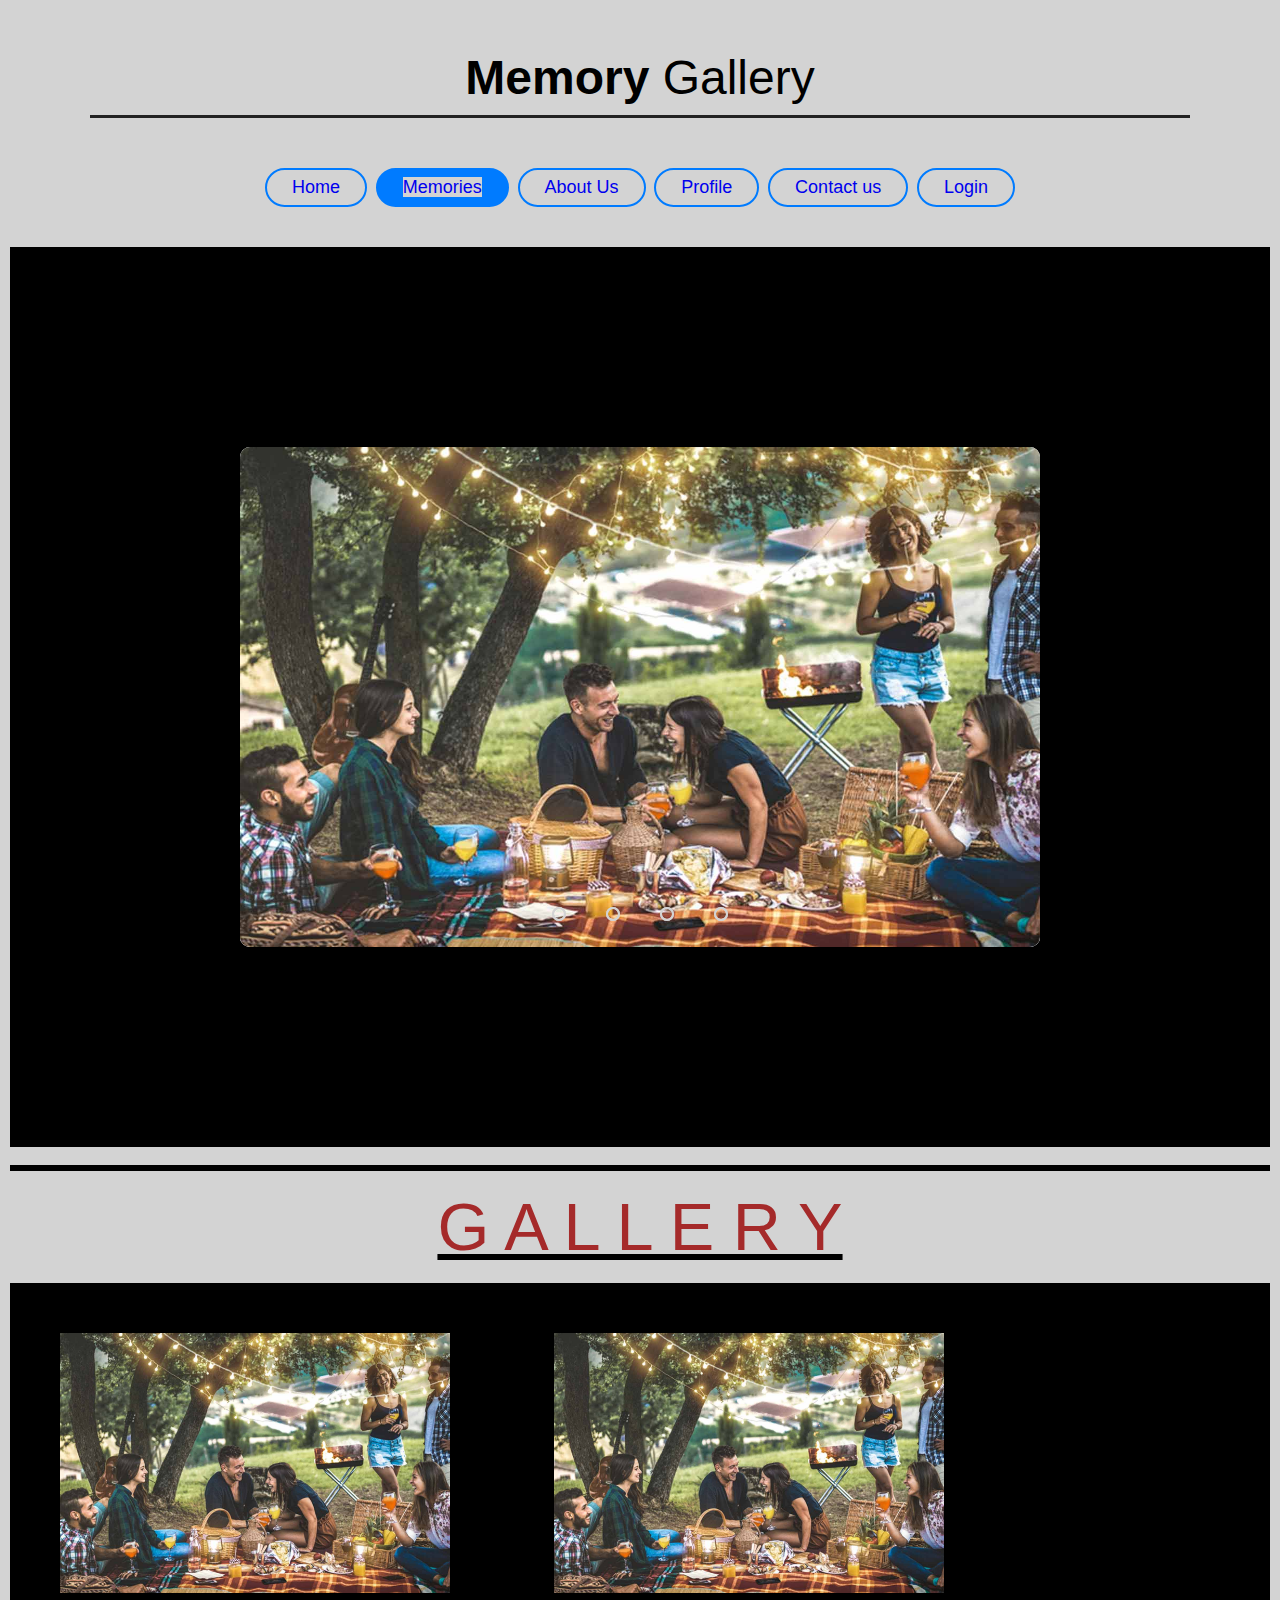
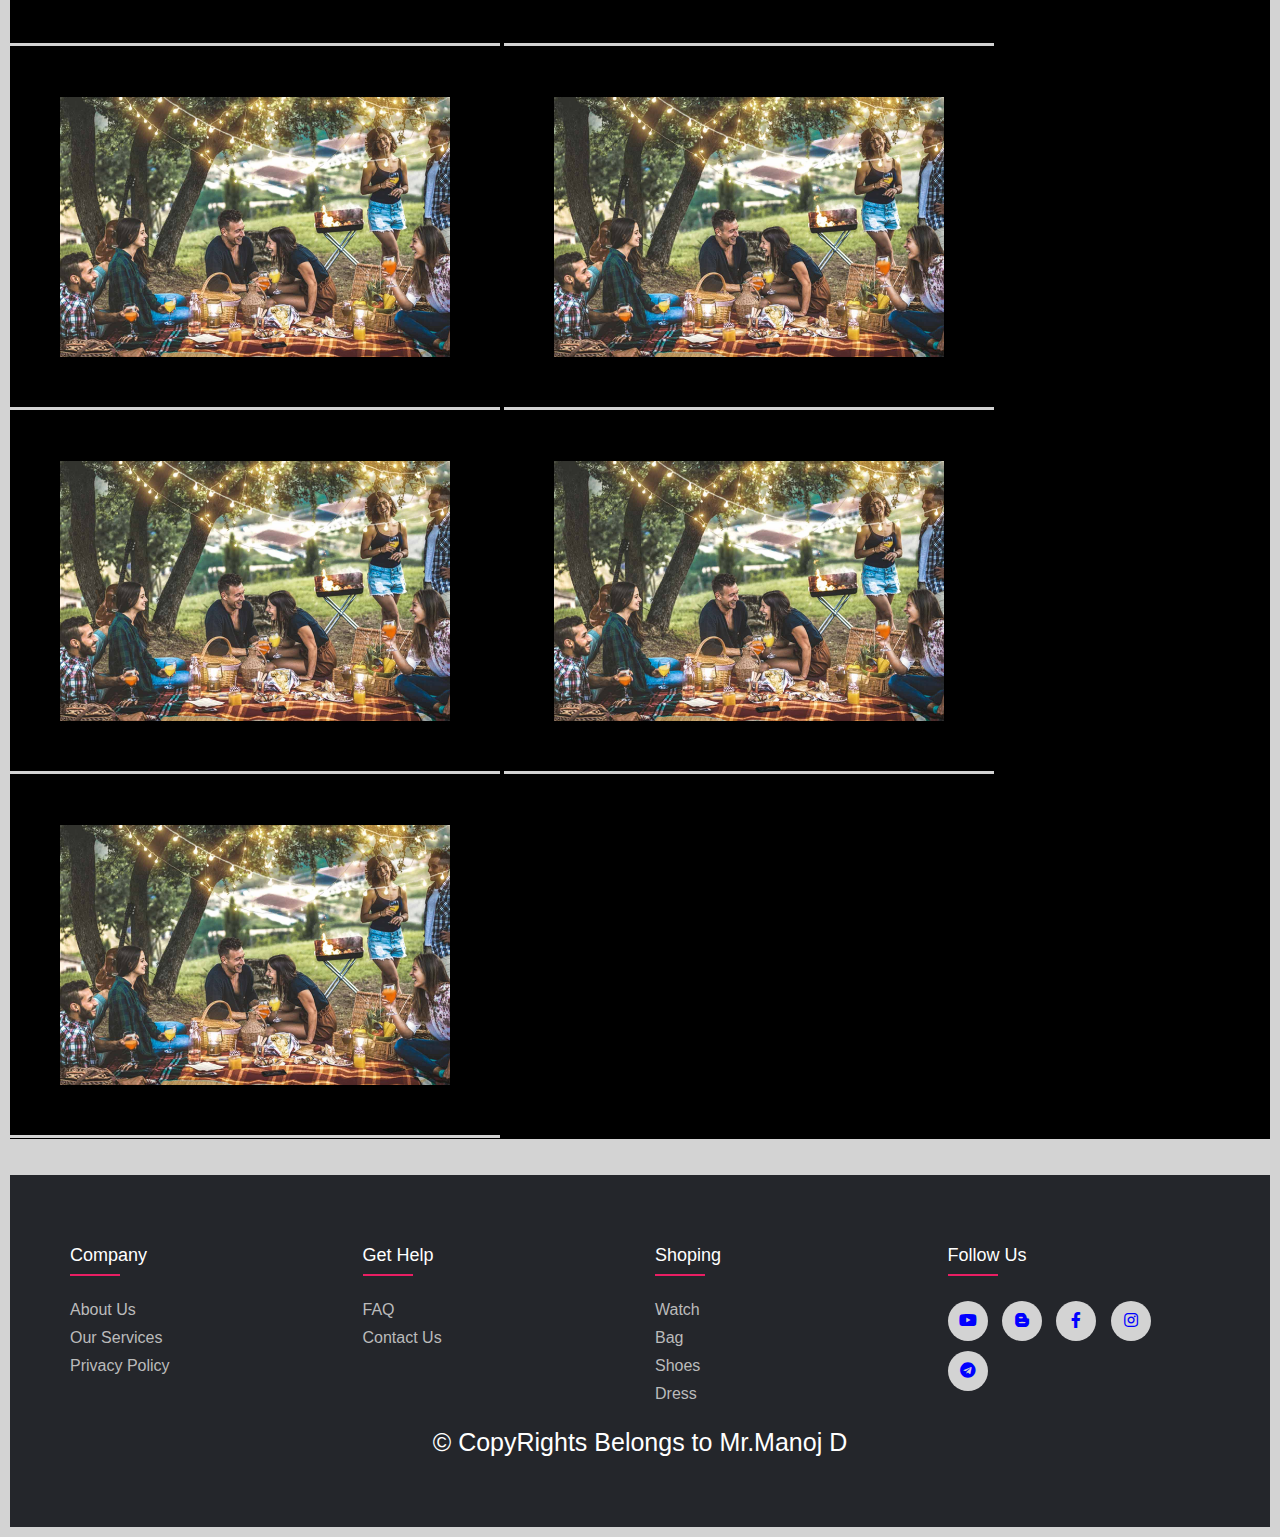
<file: memory.html>
<!DOCTYPE html>
<html lang="en" dir="ltr">
  <head>
    <meta charset="utf-8">
    <title>Memory Galary</title>
    <link rel="stylesheet" href="memory.css">
    <link rel="stylesheet" type="text/css" href="https://cdnjs.cloudflare.com/ajax/libs/font-awesome/5.15.1/css/all.min.css">
  </head>
  <body>
    <!----menu starts-->

    <div class="wrapper">
      <div class="heading">
        <h3>Memory <span>Gallery</span></h3>
      </div>	
      <nav>
        <div class="items">
          <span class="item"><a href="index.html">Home</a></span>
          <span class="item active"><a href="memory.html">Memories</a></span>
          <span class="item"><a href="about.html">About Us</a></span>
          <span class="item"><a href="profile.html">Profile</a></span>
          <span class="item"><a href="contact.html">Contact us</a></span>
          <span class="item"><a href="login.html">Login</a></span>
        </div>	
      </nav>
      
      
    </div>



    <!----menu ends-->
    <!--image slider start-->
  <div class="gal"> 
    <div class="slider">
      <div class="slides">
        <!--radio buttons start-->
        <input type="radio" name="radio-btn" id="radio1">
        <input type="radio" name="radio-btn" id="radio2">
        <input type="radio" name="radio-btn" id="radio3">
        <input type="radio" name="radio-btn" id="radio4">
        <!--radio buttons end-->
        <!--slide images start-->
        <div class="slide first">
          <a href="11.jpg"><img src="11.jpg" alt=""></a>
        </div>
        <div class="slide">
          <a href=""><img src="22.jpg" alt=""></a>
        </div>
        <div class="slide">
          <a href=""><img src="33.jpg" alt=""></a>
        </div>
        <div class="slide">
          <a href=""><img src="44.jfif" alt=""></a>
        </div>
        <!--slide images end-->
        <!--automatic navigation start-->
        <div class="navigation-auto">
          <div class="auto-btn1"></div>
          <div class="auto-btn2"></div>
          <div class="auto-btn3"></div>
          <div class="auto-btn4"></div>
        </div>
        <!--automatic navigation end-->
      </div>
      <!--manual navigation start-->
      <div class="navigation-manual">
        <label for="radio1" class="manual-btn"></label>
        <label for="radio2" class="manual-btn"></label>
        <label for="radio3" class="manual-btn"></label>
        <label for="radio4" class="manual-btn"></label>
      </div>
      <!--manual navigation end-->
    </div>
    <!--image slider end-->

    <script type="text/javascript">
    var counter = 1;
    setInterval(function(){
      document.getElementById('radio' + counter).checked = true;
      counter++;
      if(counter > 4){
        counter = 1;
      }
    }, 5000);
    </script>
  </div>


  <br><hr style="border: solid black ;"><br>


  <!---new galary starts-->

  <u><h2>G A L L E R Y</h2></u>
  <br>
  <div class="new">
        <a href="11.jpg"><img id="img-gal" src="11.jpg"></a>
        <a href="11.jpg"><img id="img-gal"src="11.jpg"></a>
        <a href="11.jpg"><img id="img-gal" src="11.jpg"></a>
        <a href="11.jpg"><img id="img-gal" src="11.jpg"></a>
        <a href="11.jpg"><img id="img-gal" src="11.jpg"></a>
        <a href="11.jpg"><img id="img-gal" src="11.jpg"></a>
        <a href="11.jpg"><img id="img-gal" src="11.jpg"></a>
        

  </div>
<br><br>

  <!---footer starts-->

  <footer class="footer">
    <div class="container">
      <div class="row">
        <div class="footer-col">
          <h4>company</h4>
          <ul>
            <li><a href="about.html">about us</a></li>
            <li><a href="#">our services</a></li>
            <li><a href="#">privacy policy</a></li>
          </ul>
        </div>
        <div class="footer-col">
          <h4>get help</h4>
          <ul>
            <li><a href="#">FAQ</a></li>
            <li><a href="contact.html">Contact us</a></li>
          </ul>
        </div>
        <div class="footer-col">
          <h4>Shoping</h4>
          <ul>
            <li><a href="#" target="_blank">watch</a></li>
            <li><a href="#" target="_blank">bag</a></li>
            <li><a href="#" target="_blank">shoes</a></li>
            <li><a href="#" target="_blank">dress</a></li>
          </ul>
        </div>
        <div class="footer-col">
          <h4>follow us</h4>
          <div class="social-links">
         <a href="https://www.youtube.com/c/manatechnologyManu" target="_blank"><i class="fab fa-youtube"></i></a>
            <a href="https://manublogsmanu.blogspot.com/" target="_blank"><i class="fab fa-blogger-b"></i></a>
         <a href="https://www.facebook.com/manojkumar.devisetti" target="_blank"><i class="fab fa-facebook-f" ></i></a>
            <a href="https://www.instagram.com/loverboy_manoj/" target="_blank"><i class="fab fa-instagram"></i></a>
            <a href="https://t.me/manueditzmanumanueditz" target="_blank"><i class="fab fa-telegram"></i></a>
          </div>
        </div>
      </div>
      <div class="copy">
     <span>&copy; CopyRights Belongs to Mr.Manoj D</span>
   </div>
    </div>
 </footer>


  <!---footer ends-->
  </body>
</html>
</file>
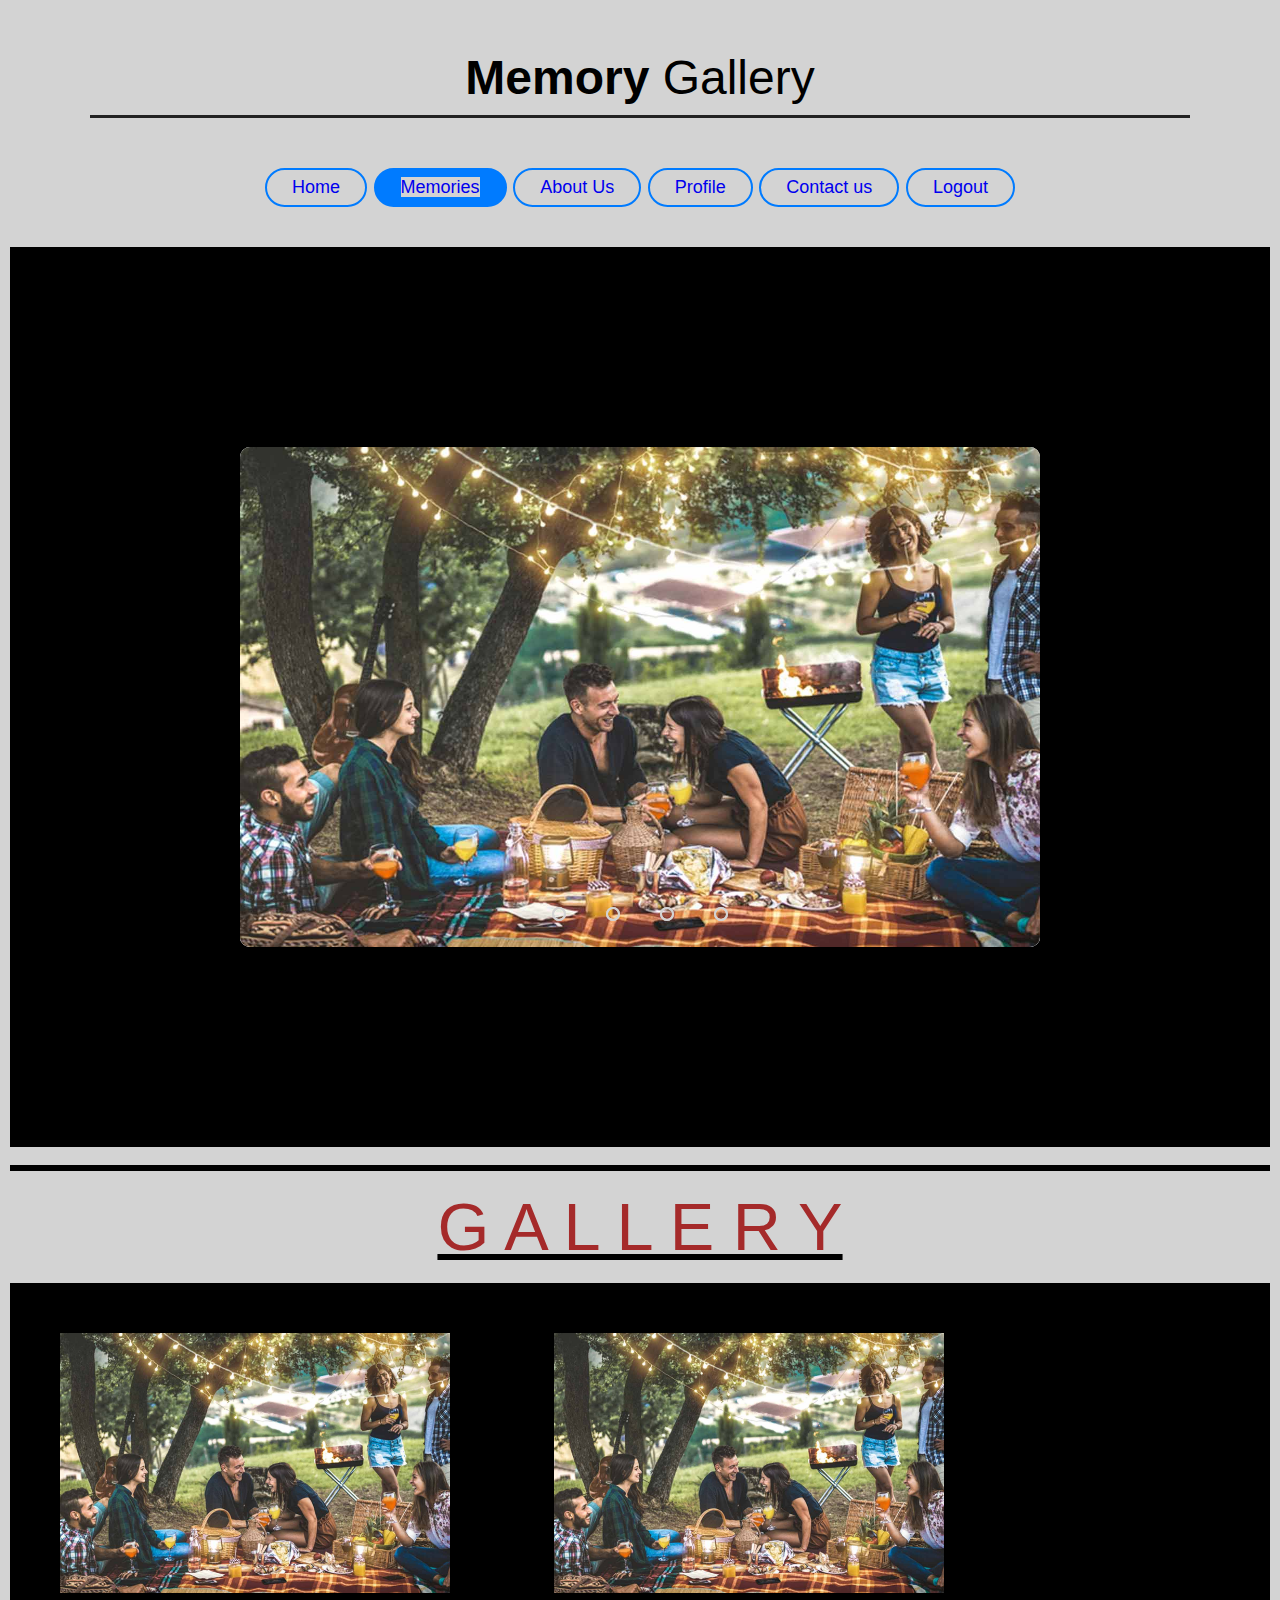
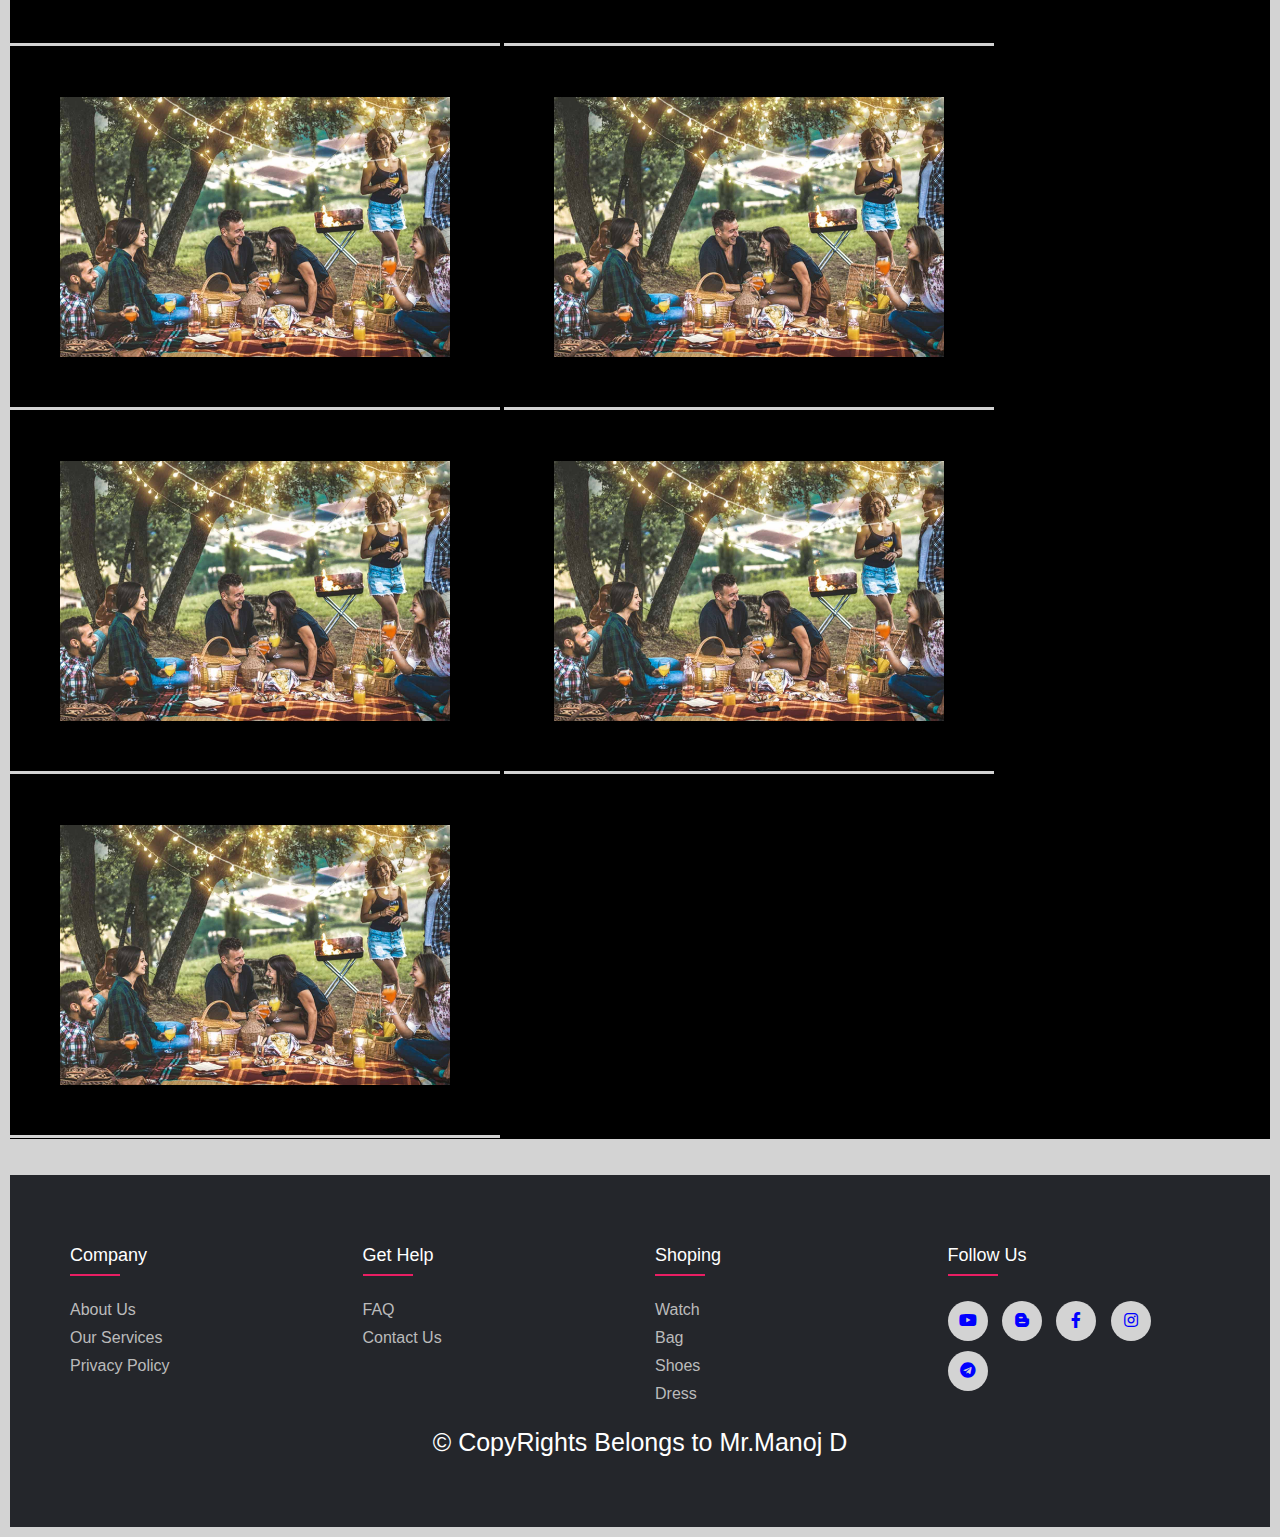
<file: memorylog.html>
<!DOCTYPE html>
<html lang="en" dir="ltr">
  <head>
    <meta charset="utf-8">
    <title>Memory Galary</title>
    <link rel="stylesheet" href="memory.css">
    <link rel="stylesheet" type="text/css" href="https://cdnjs.cloudflare.com/ajax/libs/font-awesome/5.15.1/css/all.min.css">
  </head>
  <body>
    <!----menu starts-->

    <div class="wrapper">
      <div class="heading">
        <h3>Memory <span>Gallery</span></h3>
      </div>	
      <nav>
        <div class="items">
          <span class="item"><a href="loggedin.html">Home</a></span>
          <span class="item active"><a href="memorylog.html">Memories</a></span>
          <span class="item"><a href="aboutlog.html">About Us</a></span>
          <span class="item"><a href="profile.jsp">Profile</a></span>
          <span class="item"><a href="contactlog.html">Contact us</a></span>
          <span class="item"><a href="memory.html">Logout</a></span>
        </div>	
      </nav>
      
      
    </div>



    <!----menu ends-->
    <!--image slider start-->
  <div class="gal"> 
    <div class="slider">
      <div class="slides">
        <!--radio buttons start-->
        <input type="radio" name="radio-btn" id="radio1">
        <input type="radio" name="radio-btn" id="radio2">
        <input type="radio" name="radio-btn" id="radio3">
        <input type="radio" name="radio-btn" id="radio4">
        <!--radio buttons end-->
        <!--slide images start-->
        <div class="slide first">
          <a href="11.jpg"><img src="11.jpg" alt=""></a>
        </div>
        <div class="slide">
          <a href=""><img src="22.jpg" alt=""></a>
        </div>
        <div class="slide">
          <a href=""><img src="33.jpg" alt=""></a>
        </div>
        <div class="slide">
          <a href=""><img src="44.jfif" alt=""></a>
        </div>
        <!--slide images end-->
        <!--automatic navigation start-->
        <div class="navigation-auto">
          <div class="auto-btn1"></div>
          <div class="auto-btn2"></div>
          <div class="auto-btn3"></div>
          <div class="auto-btn4"></div>
        </div>
        <!--automatic navigation end-->
      </div>
      <!--manual navigation start-->
      <div class="navigation-manual">
        <label for="radio1" class="manual-btn"></label>
        <label for="radio2" class="manual-btn"></label>
        <label for="radio3" class="manual-btn"></label>
        <label for="radio4" class="manual-btn"></label>
      </div>
      <!--manual navigation end-->
    </div>
    <!--image slider end-->

    <script type="text/javascript">
    var counter = 1;
    setInterval(function(){
      document.getElementById('radio' + counter).checked = true;
      counter++;
      if(counter > 4){
        counter = 1;
      }
    }, 5000);
    </script>
  </div>


  <br><hr style="border: solid black ;"><br>


  <!---new galary starts-->

  <u><h2>G A L L E R Y</h2></u>
  <br>
  <div class="new">
        <a href="11.jpg"><img id="img-gal" src="11.jpg"></a>
        <a href="11.jpg"><img id="img-gal"src="11.jpg"></a>
        <a href="11.jpg"><img id="img-gal" src="11.jpg"></a>
        <a href="11.jpg"><img id="img-gal" src="11.jpg"></a>
        <a href="11.jpg"><img id="img-gal" src="11.jpg"></a>
        <a href="11.jpg"><img id="img-gal" src="11.jpg"></a>
        <a href="11.jpg"><img id="img-gal" src="11.jpg"></a>
        

  </div>
<br><br>

  <!---footer starts-->

  <footer class="footer">
    <div class="container">
      <div class="row">
        <div class="footer-col">
          <h4>company</h4>
          <ul>
            <li><a href="about.html">about us</a></li>
            <li><a href="#">our services</a></li>
            <li><a href="#">privacy policy</a></li>
          </ul>
        </div>
        <div class="footer-col">
          <h4>get help</h4>
          <ul>
            <li><a href="#">FAQ</a></li>
            <li><a href="contact.html">Contact us</a></li>
          </ul>
        </div>
        <div class="footer-col">
          <h4>Shoping</h4>
          <ul>
            <li><a href="#" target="_blank">watch</a></li>
            <li><a href="#" target="_blank">bag</a></li>
            <li><a href="#" target="_blank">shoes</a></li>
            <li><a href="#" target="_blank">dress</a></li>
          </ul>
        </div>
        <div class="footer-col">
          <h4>follow us</h4>
          <div class="social-links">
         <a href="https://www.youtube.com/c/manatechnologyManu" target="_blank"><i class="fab fa-youtube"></i></a>
            <a href="https://manublogsmanu.blogspot.com/" target="_blank"><i class="fab fa-blogger-b"></i></a>
         <a href="https://www.facebook.com/manojkumar.devisetti" target="_blank"><i class="fab fa-facebook-f" ></i></a>
            <a href="https://www.instagram.com/loverboy_manoj/" target="_blank"><i class="fab fa-instagram"></i></a>
            <a href="https://t.me/manueditzmanumanueditz" target="_blank"><i class="fab fa-telegram"></i></a>
          </div>
        </div>
      </div>
      <div class="copy">
     <span>&copy; CopyRights Belongs to Mr.Manoj D</span>
   </div>
    </div>
 </footer>


  <!---footer ends-->
  </body>
</html>
</file>
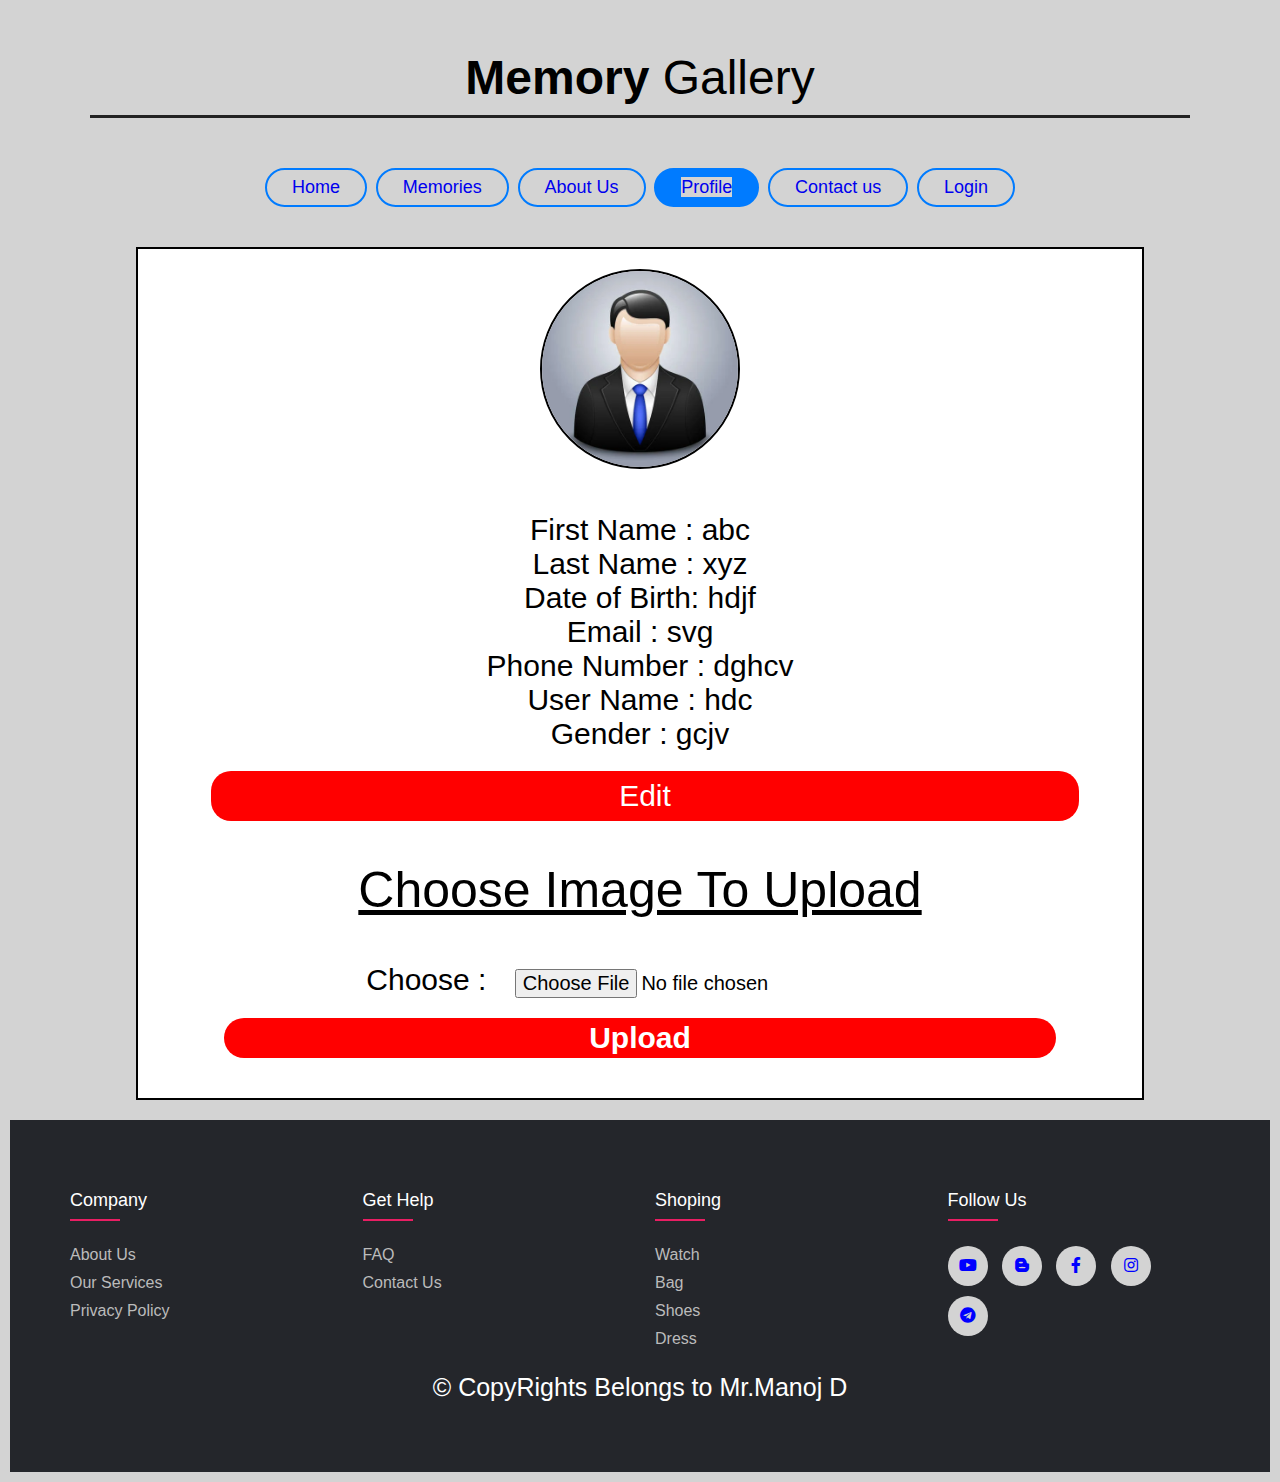
<file: profilelog.html>
<!DOCTYPE html>
<html>
<head>
	
	<link rel="stylesheet" href="profilelog.css">
	<link rel="stylesheet" type="text/css" href="https://cdnjs.cloudflare.com/ajax/libs/font-awesome/5.15.1/css/all.min.css">
</head>
<body>
	<div class="wrapper">
		<div class="heading">
			<h3>Memory <span>Gallery</span></h3>
		</div>
		<nav>
			<div class="items">
				<span class="item"><a href="index.html">Home</a></span>
				<span class="item"><a href="memory.html">Memories</a></span>
				<span class="item"><a href="about.html">About Us</a></span>
				<span class="item active"><a href="profilelog.html">Profile</a></span>
				<span class="item"><a href="contact.html">Contact us</a></span>
				<span class="item"><a href="login.html">Login</a></span>
			</div>	
		</nav>
		
		
	</div>
	<!---Upto here the menu page is declared--->


    <div class="box">

        <div class="image">
            <img src="pro.webp">
        </div>
        <div class="tab">
            <form>
                <div class="item">
                    <span class="labe">First Name : </span>
                    <span id="fname" class="sol">abc</span>
                </div>
                <div class="item">
                    <span class="labe">Last Name : </span>
                    <span id="lname" class="sol">xyz</span>
                </div>
                <div class="item">
                    <span class="labe"> Date of Birth: </span>
                    <span id="dob" class="sol">hdjf</span>
                </div>
                <div class="item">
                    <span class="labe">Email : </span>
                    <span id="email" class="sol">svg</span>
                </div>
                <div class="item">
                    <span class="labe">Phone Number : </span>
                    <span id="phone" class="sol">dghcv</span>
                </div>
                <div class="item">
                    <span class="labe">User Name : </span>
                    <span id="user" class="sol">hdc</span>
                </div>
                <div class="item">
                    <span class="labe">Gender : </span>
                    <span id="gender" class="sol">gcjv</span>
                </div>
                <div class="btn">
                    <input type="submit" value="Edit">
                </div>               
            </form>

            <div class="imageupload">
                <form>
                    <span class="lab">Choose Image To Upload</span>
                    <br>
                    Choose : <input type="file" id="file">
                    <div class="but">
                        <input type="submit" value="Upload">
                    </div>
                </form>
            </div>


        </div>
    </div>


    <!---Here onwards footer class is started--->
	<footer class="footer">
        <div class="container">
            <div class="row">
                <div class="footer-col">
                    <h4>company</h4>
                    <ul>
                        <li><a href="about.html">about us</a></li>
                        <li><a href="#">our services</a></li>
                        <li><a href="#">privacy policy</a></li>
                    </ul>
                </div>
                <div class="footer-col">
                    <h4>get help</h4>
                    <ul>
                        <li><a href="#">FAQ</a></li>
                        <li><a href="contact.html">Contact us</a></li>
                    </ul>
                </div>
                <div class="footer-col">
                    <h4>Shoping</h4>
                    <ul>
                        <li><a href="#" target="_blank">watch</a></li>
                        <li><a href="#" target="_blank">bag</a></li>
                        <li><a href="#" target="_blank">shoes</a></li>
                        <li><a href="#" target="_blank">dress</a></li>
                    </ul>
                </div>
                <div class="footer-col">
                    <h4>follow us</h4>
                    <div class="social-links">
                     <a href="https://www.youtube.com/c/manatechnologyManu" target="_blank"><i class="fab fa-youtube"></i></a>
                        <a href="https://manublogsmanu.blogspot.com/" target="_blank"><i class="fab fa-blogger-b"></i></a>
                     <a href="https://www.facebook.com/manojkumar.devisetti" target="_blank"><i class="fab fa-facebook-f" ></i></a>
                        <a href="https://www.instagram.com/loverboy_manoj/" target="_blank"><i class="fab fa-instagram"></i></a>
                        <a href="https://t.me/manueditzmanumanueditz" target="_blank"><i class="fab fa-telegram"></i></a>
                     
                    </div>
                </div>
            </div>	
         <div class="copy">
             <span>&copy; CopyRights Belongs to Mr.Manoj D</span>
         </div>
        </div>
   </footer>

</body>
</html>
</file>
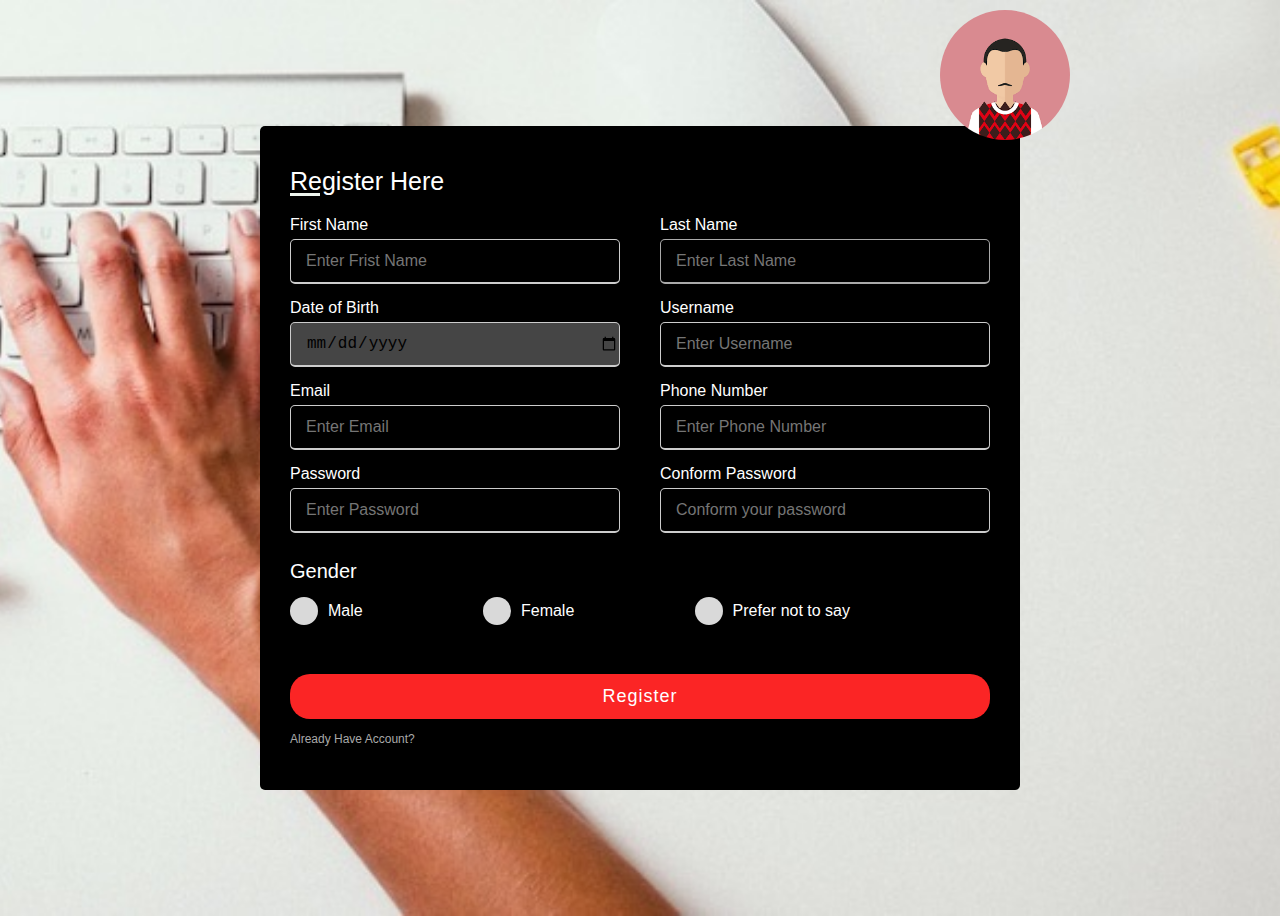
<file: register.html>
<html>
<head>
	<link rel="stylesheet" href="register.css">
</head>
<body>

	<div class="registerbox">
		<img src="avatar.png" class="avatar">
			<h1>Register Here</h1>
			<form action="process.jsp" method="post">
			<div class="user">
				<div class="input-box">
					<span class="details">First Name</span>
					<input type="text" placeholder="Enter Frist Name" required="required" name="fname">
				</div>
				<div class="input-box">
					<span class="details">Last Name</span>
					<input type="text" placeholder="Enter Last Name" name="lname">
				</div>
				<div class="input-box">
					<span class="details">Date of Birth</span>
					<input type="date" placeholder="Enter Last Name" required="required" name="dob">
				</div>
				<div class="input-box">
					<span class="details">Username</span>
					<input type="text" placeholder="Enter Username" required="required" name="user">
				</div>
				<div class="input-box">
					<span class="details">Email</span>
					<input type="email" placeholder="Enter Email" required="required" name="email">
				</div>
				<div class="input-box">
					<span class="details">Phone Number</span>
					<input type="text" placeholder="Enter Phone Number" required="required" name="phone">
				</div>
				<div class="input-box">
					<span class="details">Password</span>
					<input type="password" placeholder="Enter Password" required="required" name="password" id="password">
				</div>
				<div class="input-box">
					<span class="details">Conform Password</span>
					<input type="password" placeholder="Conform your password" required="required" name="conform" id="conform" oninput="return check()">
				</div>
			</div>
			
			<div class="gender-details">
			<input type="radio" name="gender" value="m" id="dot-1">
			<input type="radio" name="gender" value="f" id="dot-2">
			<input type="radio" name="gender" value="o" id="dot-3">
				<span class="gender-title">Gender</span>
				<div class="category">
					<label for="dot-1">
						<span class="dot one"></span>
						<span class="gender">Male</span>
					</label>
					<label for="dot-2">
						<span class="dot two"></span>
						<span class="Female">Female</span>
					</label>
					<label for="dot-3">
						<span class="dot three"></span>
						<span class="Prefer not to say">Prefer not to say</span>
					</label>
				</div>
			</div>
			<p id="message"></p>
			<div class="button">
				<input type="submit" value="Register" onclick="return check()">
			</div>
			<a href="login.html" >Already Have Account?</a>
			

			</form>
	</div>
	<script>
		function check(){
		let pass=document.getElementById("password").value;
		let con=document.getElementById("conform").value;
		let message=document.getElementById("message").value;
		if(pass==con){
			message.textContent = "Passwords match";
			message.style.backgroundColor = "#3ae374"
			return true;
		}
		else{
			windows.alert("passwords doesnot match");
		}
	}
	</script>
</body>
</html>
</file>
<file: style.css>
/*Here onwards menu page css*/
*{
	margin:0px;
	padding:0px;
	box-sizing: border-box;
	font-family: 'Poppins', sans-serif;
	background:#D3D3D3;
}
body{
	background:#D3D3D3;
	padding:10px;
}
.wrapper{
	text-align:center;
	margin:40px auto;
	max-width: 1100px;
	align-items:center;
	text-align:center;
}
.wrap .heading{
	padding:0px 0px 0px 300px;
	width:70%;
	padding-bottom:50px;
}
.wrapper .heading h3{
	font-size:3em;
	font-weight:bolder;
	padding-bottom:10px;
	border-bottom:3px solid #222;
}
.wrapper .heading h3 span{
	font-weight:100;
}
.wrapper nav{
	padding-top:50px;
  display: flex;
  justify-content: center;
}
.wrapper .items{
  display: flex;
  max-width: 750px;
  width: 100%;
  justify-content: space-between;
}
.items span{
  padding: 7px 25px;
  font-size: 18px;
  font-weight: 500;
  cursor: pointer;
  border-radius: 50px;
  border: 2px solid #007bff;
  transition: all 0.3s ease;
}
.items span a{
	text-decoration:none;
	transition: all 0.3s ease;
	
}
.items span.active,
.items span:hover,.items span a:hover{
	text-decoration:none;
	color: #fff;
	background: #007bff;
}

/*Here onwards home page css*/
.img-gallery{
	width:80%;
	margin:100px auto 50px;
	display:grid;
	grid-template-columns:auto auto auto;
	grid-gap:30px;
}
.img-gallery img{
	width:100%;
	cursor:pointer;
	border-radius:5px;
}	
.img-gallery img:hover{
	transform:scale(0.8) rotate(-15deg);
	border-radius:20px;
	box-shadow:0 32px 75px rgba(68,77,136,0.2)
}
.full-img{
	width:100%;
	height:100vh;
	background: rgba(0,0,0,0.9);
	position:fixed;
	top:0;
	left:0;
	display:none;
	align-items:center;
	justify-content:center;
	z-index:100;
	
}
.full-img img{
	width:90%;
	max-width:500px;
	border-radius:5px;
}
.full-img span{
	position:absolute;
	top:5%;
	right:5%;
	font-size:30px;
	color:#fff;
	cursor:pointer;
	background: rgba(0,0,0,0.9);
}

#mbt{
	text-align: center;
	background-color: #007bff;
	border: 2px solid #007bff;
	border-radius: 20px;
	margin-left: 1350px;
	margin-bottom: 50px;
	width: 100px;
	height: 30px;
	font-size: 20px;
	font: bold;
	font-family: arial;
	
}

#mbt:hover{
	background-color: #fff;
	border: 2px solid #007bff;
}

/*Here on wards footer css*/
@import url('https://fonts.googleapis.com/css2?family=Poppins:wght@300;400;500;600;700&display=swap');

.container{
	max-width: 1170px;
	margin:auto;
}
.row{
	display: flex;
	flex-wrap: wrap;
	
}
ul{
	list-style: none;
	background-color: #24262b;
}
.footer{
	background-color: #24262b;
    padding: 70px 0;
}
.footer-col{
   width: 25%;
   padding: 0 15px;
   background-color: #24262b;
}
.footer-col h4{
	font-size: 18px;
	color: #ffffff;
	text-transform: capitalize;
	margin-bottom: 35px;
	font-weight: 500;
	position: relative;
	background-color: #24262b;
}
.footer-col h4::before{
	content: '';
	position: absolute;
	left:0;
	bottom: -10px;
	background-color: #e91e63;
	height: 2px;
	box-sizing: border-box;
	width: 50px;
}
.footer-col ul li:not(:last-child){
	margin-bottom: 10px;
	background-color: #24262b;
}
.footer-col ul li a{
	font-size: 16px;
	text-transform: capitalize;
	color: #ffffff;
	text-decoration: none;
	font-weight: 300;
	color: #bbbbbb;
	display: block;
	transition: all 0.3s ease;
	background-color: #24262b;
}
.footer-col ul li a:hover{
	color: #ffffff;
	padding-left: 8px;
}
.footer-col .social-links{
	background-color:#24262b;
}
.footer-col .social-links a{
	display: inline-block;
	height: 40px;
	width: 40px;
	margin:0 10px 10px 0;
	text-align: center;
	line-height: 40px;
	border-radius: 50%;
	color: blue;
	transition: all 0.5s ease;
}
.footer-col .social-links a:hover{
	color: #24262b;
	background-color: #ffffff;
	
}
.footer .container .copy
{
	text-align: center;
	font-size: 25px;
	font-weight: 5px;
	background-color:#24262b ;
	color:white;
	margin-top: 25px;
}
.footer .container
{
	background-color:#24262b ;
}
.footer .container .copy span
{
	background-color:#24262b ;
	
}
/*responsive*/
@media(max-width: 767px){
  .footer-col{
    width: 50%;
    margin-bottom: 30px;
}
}
@media(max-width: 574px){
  .footer-col{
    width: 100%;
}
}
</file>
<file: about.css>
*{
	margin:0px;
	padding:0px;
	box-sizing: border-box;
	font-family: 'Poppins', sans-serif;
	background:#D3D3D3;
}
body{
	background:#D3D3D3;
	padding:10px;
}
.wrapper{
	text-align:center;
	margin:40px auto;
	max-width: 1100px;
	align-items:center;
	text-align:center;
}
.wrap .heading{
	padding:0px 0px 0px 300px;
	width:70%;
	padding-bottom:50px;
}
.wrapper .heading h3{
	font-size:3em;
	font-weight:bolder;
	padding-bottom:10px;
	border-bottom:3px solid #222;
}
.wrapper .heading h3 span{
	font-weight:100;
}
.wrapper nav{
	padding-top:50px;
  display: flex;
  justify-content: center;
}
.wrapper .items{
  display: flex;
  max-width: 750px;
  width: 100%;
  justify-content: space-between;
}
.items span{
  padding: 7px 25px;
  font-size: 18px;
  font-weight: 500;
  cursor: pointer;
  border-radius: 50px;
  border: 2px solid #007bff;
  transition: all 0.3s ease;
}
.items span a{
	text-decoration:none;
	transition: all 0.3s ease;
	
}
.items span.active,
.items span:hover,.items span a:hover{
	text-decoration:none;
	color: #fff;
	background: #007bff;
}
/*about us css started*/

.about{
	width:100%;
	padding:78px 0px;
	background-color:#191919;
}
.about img{
	height:auto;
	width:420px;
	background-color:#191919;
}
.about-text{
	width:550px;
	background-color:#191919;
}
.main{
	width:1130px;
	max-width:95%;
	margin:0 auto;
	display:flex;
	align-items:center;
	justify-content:space-between;
	background-color:#191919;
}
.about-text h1{
	 color:white;
	 font-size:80px;
	 text-transform:capitalize;
	 margin-bottom:20px;
	 background-color:#191919;
}
.about-text h5{
	 color:white;
	 font-size:25px;
	 text-transform:capitalize;
	 margin-bottom:25px;
	 background-color:#191919;
}
.about-text h5 span{
	color:#f9004d;
	background-color:#191919;
}
.about-text p{
	color:#fcfc;
	letter-spacing:1px;
	line-height:28px;
	font-size:18px;
	margin-bottom:45px;
	background-color:#191919;
}
button{
	background:#f9004d;
	color:white;
	text-decoration:none;
	border:2px solid transparent;
	font-weight:bold;
	padding:13px;
	border-radius:30px;
	transition: .4s;
}
button:hover{
	background:transparent;
	border:2px solid #f9004d;
	cursor:pointer;
}




/*about us css ended*/
@import url('https://fonts.googleapis.com/css2?family=Poppins:wght@300;400;500;600;700&display=swap');

.container{
	max-width: 1170px;
	margin:auto;
}
.row{
	display: flex;
	flex-wrap: wrap;
	
}
ul{
	list-style: none;
	background-color: #24262b;
}
.footer{
	background-color: #24262b;
    padding: 70px 0;
}
.footer-col{
   width: 25%;
   padding: 0 15px;
   background-color: #24262b;
}
.footer-col h4{
	font-size: 18px;
	color: #ffffff;
	text-transform: capitalize;
	margin-bottom: 35px;
	font-weight: 500;
	position: relative;
	background-color: #24262b;
}
.footer-col h4::before{
	content: '';
	position: absolute;
	left:0;
	bottom: -10px;
	background-color: #e91e63;
	height: 2px;
	box-sizing: border-box;
	width: 50px;
}
.footer-col ul li:not(:last-child){
	margin-bottom: 10px;
	background-color: #24262b;
}
.footer-col ul li a{
	font-size: 16px;
	text-transform: capitalize;
	color: #ffffff;
	text-decoration: none;
	font-weight: 300;
	color: #bbbbbb;
	display: block;
	transition: all 0.3s ease;
	background-color: #24262b;
}
.footer-col ul li a:hover{
	color: #ffffff;
	padding-left: 8px;
}
.footer-col .social-links{
	background-color:#24262b;
}
.footer-col .social-links a{
	display: inline-block;
	height: 40px;
	width: 40px;
	margin:0 10px 10px 0;
	text-align: center;
	line-height: 40px;
	border-radius: 50%;
	color: blue;
	transition: all 0.5s ease;
}
.footer-col .social-links a:hover{
	color: #24262b;
	background-color: #ffffff;
	
}
.footer .container .copy
{
	text-align: center;
	font-size: 25px;
	font-weight: 5px;
	background-color:#24262b ;
	color:white;
	margin-top: 25px;
}
.footer .container
{
	background-color:#24262b ;
}
.footer .container .copy span
{
	background-color:#24262b ;
	
}
/*responsive*/
@media(max-width: 767px){
  .footer-col{
    width: 50%;
    margin-bottom: 30px;
}
}
@media(max-width: 574px){
  .footer-col{
    width: 100%;
}
}
</file>
<file: add.css>
body{
	height:100vh;
	align-items:center;
	justify-content:center;
	background:linear-gradient(transparent,rgba(227, 13, 13, 0.5));
	background-size:cover;
	background-position:center;
	font-family: sans-serif;
	display:flex;
}
.avatar{
	border-radius:50%;
	width:130px;
	height:130px;
	position:absolute;
	top:10px;
	left:calc(50% + 300px);
}
.avatar:hover{
	width:150px;
	height:150px;
	transition:all 0.5s ease;
}

.registerbox{
	max-width:700px;
	width:100%;
	background:#000;
	color:#fff;
	padding:25px 30px;
	border-radius:5px; 
}
.registerbox h1{
	font-size:25px;
	font-weight:500;
	position:relative;
}
.registerbox h1::before{
	content:'';
	position:absolute;
	left:0;
	bottom:0;
	height:3px;
	width:30px;
	background:url(login.jpg);
}
.registerbox form .user{
	display:flex;
	flex-wrap:wrap;
	justify-content:space-between;
	margin:20px 0 12px 0;
}
form .user .input-box{
	margin-bottom:15px;
	width:calc(100%/2 - 20px);
}
.user .input-box .details{
	display:block;
	font-weight:500;
	margin-bottom:5px;
}
.user .input-box input{
	height:45px;
	width:100%;
	outline:none;
	background:transparent;
	border-radius:5px;
	border:1px solid #ccc;
	padding-left:15px;
	font-size:16px;
	border-bottom-width:2px;
	transition:all 0.3s ease;
	color:#fff;
}
.user .input-box input[type="date"]{
	background:#454545;
	color:#000;
}
.user .input-box input:focus,
.user .input-box input:valid{
	border-color:darkgray;
}
form .gender-details .gender-title{
	font-size:20px;
	font-weight:500;
}
form .gender-details .category{
	display:flex;
	width:80%;
	margin:14px 0;
	justify-content:space-between;
}
.gender-details .category label{
	display:flex;
	align-items:center;
}
.gender-details .category .dot{
	height:18px;
	width:18px;
	background:#d9d9d9;
	border-radius:50%;
	margin-right:10px;
	border:5px solid transparent;
	transition:all 0.3s easy;
}
#dot-1:checked ~ .category label .one,
#dot-2:checked ~ .category label .two,
#dot-3:checked ~ .category label .Three{
	border-color:#d9d9d9;
	background:#000;
}
form input[type="radio"]{
	display:none;	
}
form .button{
	height:45px;
	width:45px 0;
	padding-bottom:10px;
}
form .button input{
	height:100%;
	width:100%;
	outline:none;
	background:#fb2525;
	color:#fff;
	border:none;
	font-size:18px;
	font-weight:500;
	letter-spacing:1px;
	border-radius:20px;
}
form .button input:hover{
	cursor:pointer;
	border:2px solid #fb2525;
	background:transparent;
	color:#fb2525;
}
.registerbox a{
	text-decoration:none;
	font-size:12px;
	line-height:20px;
	color:darkgray;
}
.registerbox a:hover{
	color:#ffc107;
}

p{
	font-size: 20px;
	margin: 15px 0;
	margin-bottom: 20px;
	margin-left: 10px;
	display: inline-block;
	color: #000;
}
</file>
<file: login.css>
body{
	margin:0px;
	padding:0px;
	background:url(login.jpg);
	background-size:cover;
	background-position:center;
	font-family: sans-serif;
}
.loginbox{
	width:320px;
	height:420px;
	background:#000;
	color:#fff;
	top:50%;
	left:50%;
	position:absolute;
	transform:translate(-50%,-50%);
	box-sizing:border-box;
	padding:70px 30px;
	border-radius:5px;
}
.avatar{
	border-radius:50%;
	width:100px;
	height:100px;
	position:absolute;
	top:-50px;
	left:calc(50% - 50px);
}
.avatar:hover{
	width:120px;
	height:120px;
	left:calc(50% - 60px);
	transition:all 0.5s ease;
}
h1{
	margin:0px;
	padding:0px 0px 20x;
	text-align:center;
	font-size:22px;
}
.loginbox p{
	margin:0;
	padding:0;
	font-weight:bold;
}
.loginbox input{
	width:100%;
	margin-bottom:20px;
}
.loginbox input[type="text"],input[type="password"]{
	border:none;
	border-bottom:1px solid #fff;
	background:transparent;
	outline:none;
	height:40px;
	color:#fff;
	font-size:16px;
}
.loginbox input[type="submit"]{
	border:none;
	outline:none;
	height:40px;
	background:#fb2525;
	color:#fff;
	font-size:18px;
	border-radius:20px;
}
.loginbox input[type="submit"]:hover{
	cursor:pointer;
	border:2px solid #fb2525;
	background:transparent;
	color:#fb2525;
}
.loginbox a{
	text-decoration:none;
	font-size:12px;
	line-height:20px;
	color:darkgray;
}
.loginbox a:hover{
	color:#ffc107;
}
</file>
<file: memory.css>
/*Here onwards menu page css*/
*{
	margin:0px;
	padding:0px;
	box-sizing: border-box;
	font-family: 'Poppins', sans-serif;
	background:#D3D3D3;
}
body{
	background:#D3D3D3;
	padding:10px;
}
.wrapper{
	text-align:center;
	margin:40px auto;
	max-width: 1100px;
	align-items:center;
	text-align:center;
}
.wrap .heading{
	padding:0px 0px 0px 300px;
	width:70%;
	padding-bottom:50px;
}
.wrapper .heading h3{
	font-size:3em;
	font-weight:bolder;
	padding-bottom:10px;
	border-bottom:3px solid #222;
}
.wrapper .heading h3 span{
	font-weight:100;
}
.wrapper nav{
	padding-top:50px;
  display: flex;
  justify-content: center;
}
.wrapper .items{
  display: flex;
  max-width: 750px;
  width: 100%;
  justify-content: space-between;
}
.items span{
  padding: 7px 25px;
  font-size: 18px;
  font-weight: 500;
  cursor: pointer;
  border-radius: 50px;
  border: 2px solid #007bff;
  transition: all 0.3s ease;
}
.items span a{
	text-decoration:none;
	transition: all 0.3s ease;
	
}
.items span.active,
.items span:hover,.items span a:hover{
	text-decoration:none;
	color: #fff;
	background: #007bff;
}

/*galary starts*/
.gal{
  margin: 0;
  padding: 0;
  height: 100vh;
  display: flex;
  justify-content: center;
  align-items: center;
  background-color: black;
}
.slider{
  width: 800px;
  height: 500px;
  border-radius: 10px;
  background: black;
  background-color: black;
  overflow: hidden;
}

.slides{
  width: 500%;
  height: 500px;
  display: flex; 
}

.slides input{
  display: none;
}

.slide{
  width: 20%;
  transition: 2s;
}

.slide img{
  width: 800px;
  height: 500px;
}

/*css for manual slide navigation*/

.navigation-manual{
  background: none;
  position: absolute;
  width: 800px;
  margin-top: -40px;
  display: flex;
  justify-content: center;
}

.manual-btn{
  background: none;
  border: 2px solid #D3D3D3;
  padding: 5px;
  border-radius: 10px;
  cursor: pointer;
  transition: 1s;
}

.manual-btn:not(:last-child){
  margin-right: 40px;
}

.manual-btn:hover{
  background: #D3D3D3;
}

#radio1:checked ~ .first{
  margin-left: 0;
}

#radio2:checked ~ .first{
  margin-left: -20%;
}

#radio3:checked ~ .first{
  margin-left: -40%;
}

#radio4:checked ~ .first{
  margin-left: -60%;
}

.navigation-auto{
  background: none;
  position: absolute;
  display: flex;
  width: 800px;
  justify-content: center;
  margin-top: 460px;
}

.navigation-auto div{
  background: none;
  border: 2px solid #D3D3D3;
  padding: 5px;
  border-radius: 10px;
  transition: 1s;
}

.navigation-auto div:not(:last-child){
  margin-right: 40px;
}

#radio1:checked ~ .navigation-auto .auto-btn1{
  background: #D3D3D3;
}

#radio2:checked ~ .navigation-auto .auto-btn2{
  background: #D3D3D3;
}

#radio3:checked ~ .navigation-auto .auto-btn3{
  background: #D3D3D3;
}

#radio4:checked ~ .navigation-auto .auto-btn4{
  background: #D3D3D3;
}

/*galary css ends*/

/*new galary starts */

h2{
    color: brown;
    font-family: Arial;
    text-align: center;
    font-size: 50pt;
    font-weight: lighter;
}

.new{
    background: black;
    background-color: black;
}

#img-gal{
    background: black;
    background-color: black;
    height: 360px;
    padding: 50px;
}


/*footer css starts*/

/*Here on wards footer css*/
@import url('https://fonts.googleapis.com/css2?family=Poppins:wght@300;400;500;600;700&display=swap');

.container{
	max-width: 1170px;
	margin:auto;
}
.row{
	display: flex;
	flex-wrap: wrap;
	
}
ul{
	list-style: none;
	background-color: #24262b;
}
.footer{
	background-color: #24262b;
    padding: 70px 0;
}
.footer-col{
   width: 25%;
   padding: 0 15px;
   background-color: #24262b;
}
.footer-col h4{
	font-size: 18px;
	color: #ffffff;
	text-transform: capitalize;
	margin-bottom: 35px;
	font-weight: 500;
	position: relative;
	background-color: #24262b;
}
.footer-col h4::before{
	content: '';
	position: absolute;
	left:0;
	bottom: -10px;
	background-color: #e91e63;
	height: 2px;
	box-sizing: border-box;
	width: 50px;
}
.footer-col ul li:not(:last-child){
	margin-bottom: 10px;
	background-color: #24262b;
}
.footer-col ul li a{
	font-size: 16px;
	text-transform: capitalize;
	color: #ffffff;
	text-decoration: none;
	font-weight: 300;
	color: #bbbbbb;
	display: block;
	transition: all 0.3s ease;
	background-color: #24262b;
}
.footer-col ul li a:hover{
	color: #ffffff;
	padding-left: 8px;
}
.footer-col .social-links{
	background-color:#24262b;
}
.footer-col .social-links a{
	display: inline-block;
	height: 40px;
	width: 40px;
	margin:0 10px 10px 0;
	text-align: center;
	line-height: 40px;
	border-radius: 50%;
	color: blue;
	transition: all 0.5s ease;
}
.footer-col .social-links a:hover{
	color: #24262b;
	background-color: #ffffff;
	
}
.footer .container .copy
{
	text-align: center;
	font-size: 25px;
	font-weight: 5px;
	background-color:#24262b ;
	color:white;
	margin-top: 25px;
}
.footer .container
{
	background-color:#24262b ;
}
.footer .container .copy span
{
	background-color:#24262b ;
	
}


/*css for footer ends*/
</file>
<file: profilelog.css>
/*Here onwards menu page css*/
*{
	margin:0px;
	padding:0px;
	box-sizing: border-box;
	font-family: 'Poppins', sans-serif;
	background:#D3D3D3;
}
body{
	background:#D3D3D3;
	padding:10px;
}
.wrapper{
	text-align:center;
	margin:40px auto;
	max-width: 1100px;
	align-items:center;
	text-align:center;
}
.wrap .heading{
	padding:0px 0px 0px 300px;
	width:70%;
	padding-bottom:50px;
}
.wrapper .heading h3{
	font-size:3em;
	font-weight:bolder;
	padding-bottom:10px;
	border-bottom:3px solid #222;
}
.wrapper .heading h3 span{
	font-weight:100;
}
.wrapper nav{
	padding-top:50px;
  display: flex;
  justify-content: center;
}
.wrapper .items{
  display: flex;
  max-width: 750px;
  width: 100%;
  justify-content: space-between;
}
.items span{
  padding: 7px 25px;
  font-size: 18px;
  font-weight: 500;
  cursor: pointer;
  border-radius: 50px;
  border: 2px solid #007bff;
  transition: all 0.3s ease;
}
.items span a{
	text-decoration:none;
	transition: all 0.3s ease;
	
}
.items span.active,
.items span:hover,.items span a:hover{
	text-decoration:none;
	color: #fff;
	background: #007bff;
}

/*menu css end*/


.box{
    margin: 0 10%;
    border: 2px solid black;
    background: #fff;
    align-content: center;
    text-align: center;
    justify-content: space-between;
    align-items: center;
    margin-bottom: 20px;
    margin-top: 10px;
}

.box .image{
    text-align: center;
    align-items: center;
    background: #fff;
    align-content: center;
}

.box img{
    width: 200px;
    height: 200px;
    border-radius: 50%;
    position: relative;
    border: 2px solid black;
    transition:all 0.5s ease;
    margin: 20px;
}

.box img:hover{
    width: 220px;
    height: 220px;
    transition:all 0.5s ease;
    background: #fff;
}

.box .edit{
    background: #fff;
}

.box .edit button{
    width: 80px;
    height: 40px;
    margin-bottom: 10px;
    font-family: Arial, Helvetica, sans-serif;
    font-weight: bold;
    position: relative;
    font-size: 20px;
    right: -40%;
    background: red;
    border-radius: 10px;
	transition: all 0.5s ease;
}

.box .edit button:hover{
	width: 90px;
	height: 50px;
	border: 2px solid black;
	background: white;
	color: red;
	transition: all 0.5s ease;
}

.box .tab{
	margin: 20px;
	background: #fff;
	
	align-self: center;
	align-content: center;
	text-align: center;
	font-size: 30px;
	justify-content: space-between;
	font-family: Verdana, Geneva, Tahoma, sans-serif;
}

.box .item{
	background: #fff;
	align-items: center;
	align-content: center;
	text-align: center;
}

.box .item span{
	background: #fff;
}

.box .btn{
	background: #fff;
}
.box .btn input{
	width: 90%;
	height: 50px;
	margin: 20px;
	border-radius: 20px;
	margin-right: 10px;
	font-size: 30px;
	color: white;
	background: red;
	border: none;
	transition: all 0.5s ease;
}

.box .btn input:hover{
	width: 95%;
	height: 55px;
	border: 2px solid red;
	background: white;
	color: red;
	transition: all 0.5 easy;
}

.tab .imageupload{
	background: #fff;
	margin: 20px;
	text-align: center;
	align-items: center;
	align-content: center;
}
.imageupload form{
	background: #fff;
}

.box .imageupload .lab{
	margin: 20px;
	background: #fff;
	font-size: 50px;
	text-decoration: underline;
	padding-bottom: 20px;
	margin-bottom: 50px;

}

.box .imageupload #file{
	background: #fff;
	margin: 20px;
	font-size: 20px;
	justify-content: space-between;
	font-family: Verdana, Geneva, Tahoma, sans-serif;
	align-items: center;
	align-content: center;
	text-align: center;
	padding-top: 30px;
}

.box .imageupload .but{
	background: #fff;
}

.box .imageupload .but input{
	width: 90%;
	height: 40px;
	border: none;
	border-radius: 20px;
	font-size: 30px;
	font-family: Verdana, Geneva, Tahoma, sans-serif;
	font-weight: bold;
	color: white;
	background: red;
	transition: all 0.5 ease;
}

.box .imageupload .but input:hover{
	border: 2px solid red;
	width: 95%;
	height: 45px;
	color: red;
	background: white;
	transition: all 0.5 ease;

}



/*Here on wards footer css*/
@import url('https://fonts.googleapis.com/css2?family=Poppins:wght@300;400;500;600;700&display=swap');

.container{
	max-width: 1170px;
	margin:auto;
}
.row{
	display: flex;
	flex-wrap: wrap;
	
}
ul{
	list-style: none;
	background-color: #24262b;
}
.footer{
	background-color: #24262b;
    padding: 70px 0;
}
.footer-col{
   width: 25%;
   padding: 0 15px;
   background-color: #24262b;
}
.footer-col h4{
	font-size: 18px;
	color: #ffffff;
	text-transform: capitalize;
	margin-bottom: 35px;
	font-weight: 500;
	position: relative;
	background-color: #24262b;
}
.footer-col h4::before{
	content: '';
	position: absolute;
	left:0;
	bottom: -10px;
	background-color: #e91e63;
	height: 2px;
	box-sizing: border-box;
	width: 50px;
}
.footer-col ul li:not(:last-child){
	margin-bottom: 10px;
	background-color: #24262b;
}
.footer-col ul li a{
	font-size: 16px;
	text-transform: capitalize;
	color: #ffffff;
	text-decoration: none;
	font-weight: 300;
	color: #bbbbbb;
	display: block;
	transition: all 0.3s ease;
	background-color: #24262b;
}
.footer-col ul li a:hover{
	color: #ffffff;
	padding-left: 8px;
}
.footer-col .social-links{
	background-color:#24262b;
}
.footer-col .social-links a{
	display: inline-block;
	height: 40px;
	width: 40px;
	margin:0 10px 10px 0;
	text-align: center;
	line-height: 40px;
	border-radius: 50%;
	color: blue;
	transition: all 0.5s ease;
}
.footer-col .social-links a:hover{
	color: #24262b;
	background-color: #ffffff;
	
}
.footer .container .copy
{
	text-align: center;
	font-size: 25px;
	font-weight: 5px;
	background-color:#24262b ;
	color:white;
	margin-top: 25px;
}
.footer .container
{
	background-color:#24262b ;
}
.footer .container .copy span
{
	background-color:#24262b ;
	
}
/*responsive*/
@media(max-width: 767px){
  .footer-col{
    width: 50%;
    margin-bottom: 30px;
}
}
@media(max-width: 574px){
  .footer-col{
    width: 100%;
}
}
</file>
<file: register.css>
body{
	height:100vh;
	align-items:center;
	justify-content:center;
	background:url(login.jpg);
	background-size:cover;
	background-position:center;
	font-family: sans-serif;
	display:flex;
}
.avatar{
	border-radius:50%;
	width:130px;
	height:130px;
	position:absolute;
	top:10px;
	left:calc(50% + 300px);
}
.avatar:hover{
	width:150px;
	height:150px;
	transition:all 0.5s ease;
}

.registerbox{
	max-width:700px;
	width:100%;
	background:#000;
	color:#fff;
	padding:25px 30px;
	border-radius:5px; 
}
.registerbox h1{
	font-size:25px;
	font-weight:500;
	position:relative;
}
.registerbox h1::before{
	content:'';
	position:absolute;
	left:0;
	bottom:0;
	height:3px;
	width:30px;
	background:url(login.jpg);
}
.registerbox form .user{
	display:flex;
	flex-wrap:wrap;
	justify-content:space-between;
	margin:20px 0 12px 0;
}
form .user .input-box{
	margin-bottom:15px;
	width:calc(100%/2 - 20px);
}
.user .input-box .details{
	display:block;
	font-weight:500;
	margin-bottom:5px;
}
.user .input-box input{
	height:45px;
	width:100%;
	outline:none;
	background:transparent;
	border-radius:5px;
	border:1px solid #ccc;
	padding-left:15px;
	font-size:16px;
	border-bottom-width:2px;
	transition:all 0.3s ease;
	color:#fff;
}
.user .input-box input[type="date"]{
	background:#454545;
	color:#000;
}
.user .input-box input:focus,
.user .input-box input:valid{
	border-color:darkgray;
}
form .gender-details .gender-title{
	font-size:20px;
	font-weight:500;
}
form .gender-details .category{
	display:flex;
	width:80%;
	margin:14px 0;
	justify-content:space-between;
}
.gender-details .category label{
	display:flex;
	align-items:center;
}
.gender-details .category .dot{
	height:18px;
	width:18px;
	background:#d9d9d9;
	border-radius:50%;
	margin-right:10px;
	border:5px solid transparent;
	transition:all 0.3s easy;
}
#dot-1:checked ~ .category label .one,
#dot-2:checked ~ .category label .two,
#dot-3:checked ~ .category label .Three{
	border-color:#d9d9d9;
	background:#000;
}
form input[type="radio"]{
	display:none;	
}
form .button{
	height:45px;
	width:45px 0;
	padding-bottom:10px;
}
form .button input{
	height:100%;
	width:100%;
	outline:none;
	background:#fb2525;
	color:#fff;
	border:none;
	font-size:18px;
	font-weight:500;
	letter-spacing:1px;
	border-radius:20px;
}
form .button input:hover{
	cursor:pointer;
	border:2px solid #fb2525;
	background:transparent;
	color:#fb2525;
}
.registerbox a{
	text-decoration:none;
	font-size:12px;
	line-height:20px;
	color:darkgray;
}
.registerbox a:hover{
	color:#ffc107;
}

p{
	font-size: 20px;
	margin: 15px 0;
	margin-bottom: 20px;
	margin-left: 10px;
	display: inline-block;
	color: #000;
}
</file>
